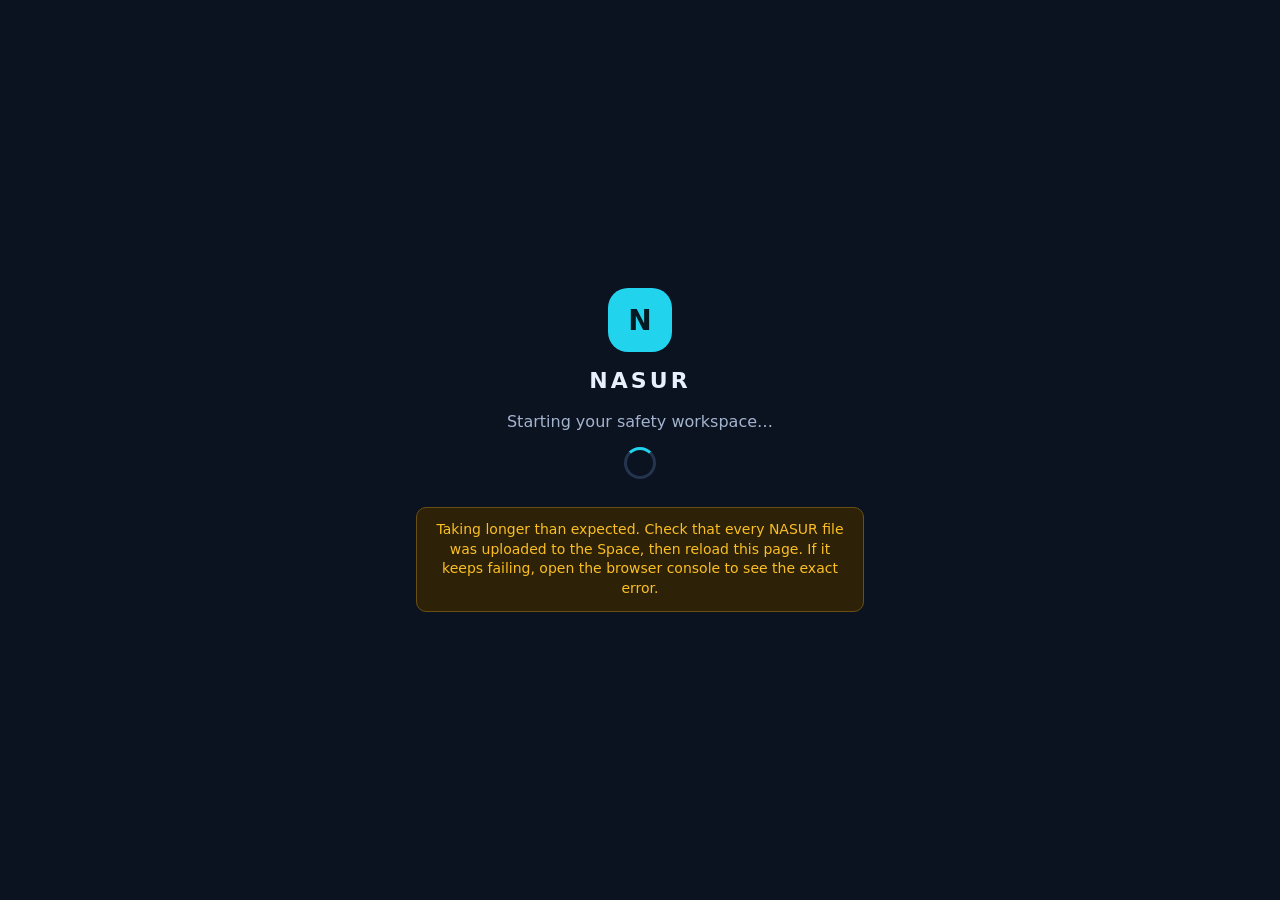
<file: index.html>
<!DOCTYPE html>
<html lang="en" data-theme="auto">
<head>
  <meta charset="utf-8">
  <meta name="viewport" content="width=device-width, initial-scale=1, viewport-fit=cover">
  <meta http-equiv="Content-Security-Policy" content="default-src 'self'; script-src 'self'; style-src 'self'; img-src 'self' data: blob: https://image.pollinations.ai; font-src 'self'; media-src 'self' blob:; connect-src 'self' https:; worker-src 'self'; manifest-src 'self'; object-src 'none'; base-uri 'self'; form-action 'self'">
  <meta name="referrer" content="no-referrer">
  <meta name="color-scheme" content="dark light">
  <meta name="theme-color" content="#0a101c" media="(prefers-color-scheme: light)">
  <meta name="theme-color" content="#0a101c" media="(prefers-color-scheme: dark)">
  <meta name="application-name" content="NASUR">
  <meta name="mobile-web-app-capable" content="yes">
  <meta name="format-detection" content="telephone=no">
  <meta name="description" content="NASUR is an offline-first personal industrial HSE operating system with the JARVIS safety assistant.">
  <title>NASUR – HSE Operating System</title>

  <link rel="manifest" href="manifest.webmanifest">
  <link rel="icon" href="icons/icon.svg" type="image/svg+xml">

  <link rel="stylesheet" href="css/tokens.css">
  <link rel="stylesheet" href="css/base.css">
  <link rel="stylesheet" href="css/components.css">
  <link rel="stylesheet" href="css/home.css">
  <link rel="stylesheet" href="css/jarvis.css">
</head>
<body>
  <a class="skip-link" href="#app-main">Skip to main content</a>

  <noscript>
    <p class="noscript-msg">NASUR needs JavaScript to run. Please enable JavaScript in your browser settings and reload this page.</p>
  </noscript>

  <div class="boot" id="boot-screen" role="status" aria-live="polite">
    <div class="boot__logo" aria-hidden="true">N</div>
    <p class="boot__title">NASUR</p>
    <p class="boot__text">Starting your safety workspace…</p>
    <div class="boot__spinner" aria-hidden="true"></div>
    <p class="boot__stuck" id="boot-stuck">Taking longer than expected. Check that every NASUR file was uploaded to the Space, then reload this page. If it keeps failing, open the browser console to see the exact error.</p>
  </div>

  <header class="app-header" id="app-header">
    <div class="app-header__brand">
      <span class="app-header__logo" aria-hidden="true">N</span>
      <div class="app-header__text">
        <h1 class="app-header__title">NASUR</h1>
        <p class="app-header__subtitle" id="app-subtitle">HSE Operating System</p>
      </div>
    </div>
    <div class="app-header__actions">
      <span class="status-pill" id="status-network" data-state="unknown" role="status">Checking…</span>
      <button type="button" class="icon-btn" id="btn-theme" aria-label="Change colour theme">
        <span class="icon-btn__glyph" id="btn-theme-glyph" aria-hidden="true">◐</span>
      </button>
    </div>
  </header>

  <nav class="main-nav" id="main-nav" aria-label="Primary navigation">
    <ul class="main-nav__list" id="main-nav-list"></ul>
  </nav>

  <main class="app-main" id="app-main" tabindex="-1">
    <div class="view-root" id="view-root" aria-live="polite"></div>
  </main>

  <div class="toast-region" id="toast-region" role="status" aria-live="polite"></div>
  <div class="modal-root" id="modal-root"></div>
  <div class="jarvis-root" id="jarvis-root"></div>

  <script type="module" src="js/core/app.js"></script>
</body>
</html>
</file>
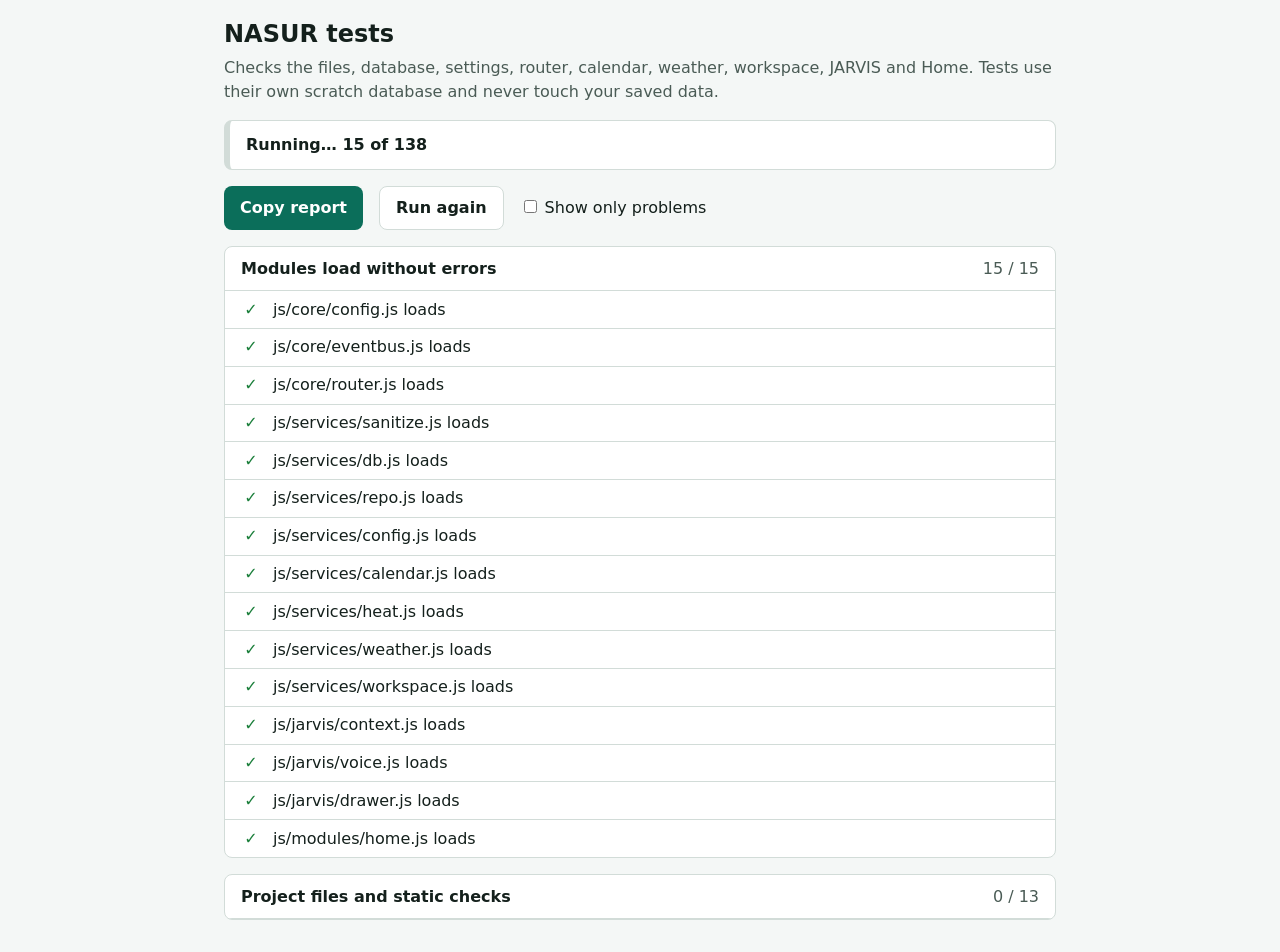
<file: tests/runner.html>
<!DOCTYPE html>
<html lang="en">
<head>
  <meta charset="utf-8">
  <meta name="viewport" content="width=device-width, initial-scale=1">
  <meta name="robots" content="noindex">
  <meta name="color-scheme" content="light dark">
  <title>NASUR – Tests</title>
  <style>
    :root {
      color-scheme: light dark;
      --bg: #f4f7f6; --card: #ffffff; --fg: #14201c; --muted: #4a5b55; --line: #d2dcd8;
      --pass: #1b7f3b; --fail: #c62828; --skip: #8a6d00; --brand: #0b6e5a; --brand-fg: #ffffff;
    }
    @media (prefers-color-scheme: dark) {
      :root {
        --bg: #0e1513; --card: #151f1c; --fg: #e6eeeb; --muted: #a9bab4; --line: #2a3a35;
        --pass: #5fd38a; --fail: #ff8a80; --skip: #f5b942; --brand: #34c3a2; --brand-fg: #04201a;
      }
    }
    * { box-sizing: border-box; }
    body { margin: 0; padding: 1rem; font-family: system-ui, -apple-system, "Segoe UI", Roboto, sans-serif; line-height: 1.5; color: var(--fg); background: var(--bg); }
    main { max-width: 52rem; margin: 0 auto; }
    h1 { margin: 0 0 0.25rem; font-size: 1.5rem; }
    .lead { margin: 0 0 1rem; color: var(--muted); }
    #summary { padding: 0.75rem 1rem; margin-bottom: 1rem; font-weight: 600; background: var(--card); border: 1px solid var(--line); border-left-width: 6px; border-radius: 0.5rem; }
    #summary.ok { border-left-color: var(--pass); }
    #summary.bad { border-left-color: var(--fail); }
    .toolbar { display: flex; flex-wrap: wrap; align-items: center; gap: 0.5rem 1rem; margin-bottom: 1rem; }
    button { min-height: 2.75rem; padding: 0.5rem 1rem; font: inherit; font-weight: 600; color: var(--brand-fg); background: var(--brand); border: 0; border-radius: 0.5rem; cursor: pointer; }
    button.secondary { color: var(--fg); background: var(--card); border: 1px solid var(--line); }
    .suite { margin-bottom: 1rem; overflow: hidden; background: var(--card); border: 1px solid var(--line); border-radius: 0.5rem; }
    .suite h2 { display: flex; justify-content: space-between; gap: 1rem; margin: 0; padding: 0.6rem 1rem; font-size: 1rem; border-bottom: 1px solid var(--line); }
    .suite .count { font-weight: 400; color: var(--muted); white-space: nowrap; }
    .suite ul { margin: 0; padding: 0; list-style: none; }
    .suite li { display: flex; gap: 0.75rem; padding: 0.4rem 1rem; border-top: 1px solid var(--line); }
    .suite li:first-child { border-top: 0; }
    .mark { flex: none; width: 1.25rem; font-weight: 700; text-align: center; }
    li.pass .mark { color: var(--pass); }
    li.fail .mark { color: var(--fail); }
    li.skip .mark { color: var(--skip); }
    li.fail { background: rgba(198, 40, 40, 0.08); }
    pre { margin: 0.25rem 0 0; white-space: pre-wrap; word-break: break-word; font: 0.85rem ui-monospace, Menlo, Consolas, monospace; color: var(--muted); }
    li.fail pre { color: var(--fail); }
    .only-failed li.pass, .only-failed li.skip { display: none; }
    #report-fallback { display: none; width: 100%; height: 10rem; margin-top: 0.5rem; font: 0.8rem ui-monospace, Menlo, Consolas, monospace; }
  </style>
</head>
<body>
  <main>
    <h1>NASUR tests</h1>
    <p class="lead">Checks the files, database, settings, router, calendar, weather, workspace, JARVIS and Home. Tests use their own scratch database and never touch your saved data.</p>
    <div id="summary" role="status" aria-live="polite">Starting…</div>
    <div class="toolbar">
      <button type="button" id="btn-copy">Copy report</button>
      <button type="button" id="btn-rerun" class="secondary">Run again</button>
      <label><input type="checkbox" id="chk-failures"> Show only problems</label>
    </div>
    <div id="results"></div>
    <textarea id="report-fallback" readonly aria-label="Test report"></textarea>
  </main>

  <script type="module">
    import * as H from './harness.js';

    const { suite, skip, assert, eq, deepEq, fetchText, fetchJson, parseHtml, PROJECT_FILES, CSS_FILES, JS_FILES, MODULE_PATHS, M, ROOT, loadFailures, suites, describeError, withTimeout, SkipSignal, TEST_DB, TEST_TIMEOUT_MS } = H;

    const els = {
      summary: document.getElementById('summary'),
      results: document.getElementById('results'),
      copy: document.getElementById('btn-copy'),
      rerun: document.getElementById('btn-rerun'),
      onlyFailed: document.getElementById('chk-failures'),
      fallback: document.getElementById('report-fallback')
    };


    /* ======================================================================
       1. STATIC CHECKS OF THE PROJECT FILES
       ====================================================================== */

    const INDEX_IDS = ['boot-screen', 'boot-stuck', 'app-header', 'app-subtitle', 'status-network', 'btn-theme', 'btn-theme-glyph', 'main-nav', 'main-nav-list', 'app-main', 'view-root', 'toast-region', 'modal-root', 'jarvis-root'];
    const UNSTYLED_OK = new Set(['view', 'modal-root', 'jarvis-root']);
    const CLASS_FILES = ['index.html', 'js/core/app.js', 'js/core/router.js', 'js/jarvis/drawer.js', 'js/modules/home.js'];

    function stripCssComments(text) { return text.replace(/\/\*[\s\S]*?\*\//g, ''); }

    function classTokens(text) {
      const tokens = new Set();
      for (const match of text.matchAll(/class="([^"]+)"/g)) { for (const token of match[1].split(/\s+/)) { tokens.add(token); } }
      for (const match of text.matchAll(/className\s*=\s*'([^']+)'/g)) { for (const token of match[1].split(/\s+/)) { tokens.add(token); } }
      return Array.from(tokens).filter((token) => /^[a-z][a-z0-9_-]*$/.test(token));
    }

    function blockAfter(text, marker) {
      const start = text.indexOf(marker);
      if (start === -1) { throw new Error('Could not find "' + marker + '" in css/tokens.css.'); }
      const open = text.indexOf('{', start);
      return text.slice(open + 1, text.indexOf('}', open));
    }

    function declarations(block) {
      const map = {};
      for (const match of block.matchAll(/(--[a-z0-9-]+)\s*:\s*([^;]+);/g)) { map[match[1]] = match[2].trim().replace(/\s+/g, ' '); }
      return map;
    }

    suite('Modules load without errors', ({ test }) => {
      for (const [name, path] of Object.entries(MODULE_PATHS)) {
        test(path + ' loads', () => {
          const failure = loadFailures.find((item) => item.name === name);
          if (failure) { throw new Error(failure.message); }
          assert(M[name], 'The module did not load.');
        });
      }
    });

    suite('Project files and static checks', ({ test }) => {
      test('every project file can be loaded and is not empty', async () => {
        const problems = [];
        for (const path of PROJECT_FILES) {
          try { if ((await fetchText(path)).trim() === '') { problems.push(path + ' is empty'); } } catch (error) { problems.push(error.message); }
        }
        assert(problems.length === 0, problems.join('\n'));
      });

      test('README.md is present (optional)', async () => {
        try { await fetchText('README.md'); } catch { skip('README.md was not served. It is only a description, so this is fine.'); }
      });

      test('JSON files are valid', async () => {
        for (const path of ['manifest.webmanifest', 'data/modules.json', 'data/hooks/manufacturing-hooks.json', 'data/workspaces/base.json']) {
          try { await fetchJson(path); } catch (error) { throw new Error(path + ': ' + error.message); }
        }
      });

      test('CSS files are complete (balanced braces and comments)', async () => {
        for (const path of CSS_FILES) {
          const raw = await fetchText(path);
          eq((raw.match(/\/\*/g) || []).length, (raw.match(/\*\//g) || []).length, path + ' comment markers');
          const text = stripCssComments(raw);
          eq((text.match(/\{/g) || []).length, (text.match(/\}/g) || []).length, path + ' braces');
          assert(text.trim().endsWith('}'), path + ' does not end with a closing brace (upload may be cut off).');
        }
      });

      test('index.html: complete, strict CSP, one module script, no inline code', async () => {
        const text = (await fetchText('index.html')).trim();
        assert(/^<!DOCTYPE html>/i.test(text) && text.endsWith('</html>'), 'index.html is missing its start or end (upload may be cut off).');
        const doc = parseHtml(text);
        const csp = doc.querySelector('meta[http-equiv="Content-Security-Policy"]');
        assert(csp, 'The CSP meta tag is missing.');
        const content = csp.getAttribute('content');
        assert(!content.includes('unsafe-'), 'The policy must not contain unsafe-inline or unsafe-eval.');
        for (const directive of ["script-src 'self'", "style-src 'self'", "object-src 'none'"]) { assert(content.includes(directive), 'CSP is missing: ' + directive); }
        const scripts = Array.from(doc.querySelectorAll('script'));
        eq(scripts.length, 1, 'script tags');
        eq(scripts[0].getAttribute('type'), 'module');
        eq(scripts[0].getAttribute('src'), 'js/core/app.js');
        eq(doc.querySelectorAll('style, [style]').length, 0, 'inline styles');
        const bad = [];
        for (const element of doc.querySelectorAll('*')) {
          for (const attribute of Array.from(element.attributes)) {
            if (/^on/i.test(attribute.name) || /^\s*javascript:/i.test(attribute.value)) { bad.push(element.tagName + '[' + attribute.name + ']'); }
          }
        }
        assert(bad.length === 0, 'Inline handlers found: ' + bad.join(', '));
        eq(doc.documentElement.getAttribute('lang'), 'en');
        eq(doc.documentElement.getAttribute('data-theme'), 'auto');
        assert((doc.querySelector('meta[name="viewport"]').getAttribute('content') || '').includes('viewport-fit=cover'), 'viewport-fit=cover is missing.');
        eq(doc.querySelector('link[rel="manifest"]').getAttribute('href'), 'manifest.webmanifest');
        deepEq(Array.from(doc.querySelectorAll('link[rel="stylesheet"]')).map((link) => link.getAttribute('href')), CSS_FILES);
      });

      test('index.html contains every element the app looks up', async () => {
        const doc = parseHtml(await fetchText('index.html'));
        const wanted = new Set(INDEX_IDS);
        for (const path of ['js/core/app.js', 'js/jarvis/drawer.js']) {
          const text = await fetchText(path);
          for (const match of text.matchAll(/requireElement\('([^']+)'\)/g)) { wanted.add(match[1]); }
          for (const match of text.matchAll(/document\.getElementById\('([^']+)'\)/g)) { if (!match[1].startsWith('jarvis-') || match[1] === 'jarvis-root') { wanted.add(match[1]); } }
        }
        const missing = Array.from(wanted).filter((id) => !doc.getElementById(id));
        assert(missing.length === 0, 'Missing from index.html: ' + missing.join(', '));
      });

      test('every CSS class used by the app files is styled', async () => {
        const css = (await Promise.all(CSS_FILES.map(fetchText))).join('\n');
        const used = new Set();
        for (const path of CLASS_FILES) { for (const token of classTokens(await fetchText(path))) { used.add(token); } }
        const unstyled = Array.from(used).filter((token) => !UNSTYLED_OK.has(token) && !new RegExp('\\.' + token.replace(/[.*+?^${}()|[\]\\]/g, '\\$&') + '(?![A-Za-z0-9_-])').test(css));
        assert(unstyled.length === 0, 'Classes without CSS: ' + unstyled.join(', '));
      });

      test('every CSS variable that is used is defined', async () => {
        const all = (await Promise.all(CSS_FILES.map(fetchText))).join('\n');
        const defined = new Set(Array.from(all.matchAll(/(--[a-z0-9-]+)(?=\s*:)/g)).map((match) => match[1]));
        const missing = Array.from(new Set(Array.from(all.matchAll(/var\(\s*(--[a-z0-9-]+)/g)).map((match) => match[1]))).filter((name) => !defined.has(name));
        assert(missing.length === 0, 'Undefined CSS variables: ' + missing.join(', '));
      });

      test('dark theme blocks are identical and colours agree across files', async () => {
        const tokens = await fetchText('css/tokens.css');
        const auto = declarations(blockAfter(tokens, ':root:not([data-theme="light"])'));
        const forced = declarations(blockAfter(tokens, ':root[data-theme="dark"]'));
        assert(Object.keys(auto).length > 20, 'The automatic dark block looks empty.');
        deepEq(auto, forced, 'dark blocks');
        const headerBgs = Array.from(tokens.matchAll(/--header-bg:\s*(#[0-9a-fA-F]{6})/g)).map((match) => match[1].toLowerCase());
        eq(headerBgs[0], '#0b6e5a', 'light header colour');
        eq(headerBgs[1], '#0e1513', 'dark header colour');
        const doc = parseHtml(await fetchText('index.html'));
        for (const meta of doc.querySelectorAll('meta[name="theme-color"]')) {
          eq(meta.getAttribute('content').toLowerCase(), (meta.getAttribute('media') || '').includes('dark') ? headerBgs[1] : headerBgs[0], 'theme-color meta');
        }
        const appText = (await fetchText('js/core/app.js')).toLowerCase();
        assert(appText.includes(headerBgs[0]) && appText.includes(headerBgs[1]), 'app.js THEME_COLORS do not match.');
        const manifest = await fetchJson('manifest.webmanifest');
        eq(manifest.theme_color.toLowerCase(), headerBgs[0], 'manifest theme_color');
        const icon = (await fetchText('icons/icon.svg')).toLowerCase();
        assert(icon.includes(headerBgs[0]) && icon.includes('#f2a900') && icon.includes('#1a1400'), 'icon.svg colours differ from the app.');
      });

      test('manifest is complete and its icons exist', async () => {
        const manifest = await fetchJson('manifest.webmanifest');
        eq(manifest.short_name, 'NASUR');
        eq(manifest.display, 'standalone');
        assert(manifest.start_url && manifest.scope && manifest.id, 'start_url, scope and id are required.');
        assert(Array.isArray(manifest.icons) && manifest.icons.length >= 1, 'The manifest needs at least one icon.');
        for (const icon of manifest.icons) { await fetchText(icon.src); }
      });

      test('the service worker is valid and pre-caches every app file', async () => {
        const text = await fetchText('sw.js');
        try { new Function(text); } catch (error) { throw new Error('sw.js has a syntax error: ' + error.message); }
        assert(/const CACHE_VERSION = 'v\d+';/.test(text), 'CACHE_VERSION must look like \'v2\'.');
        const match = text.match(/const CORE_FILES = \[([\s\S]*?)\];/);
        assert(match, 'CORE_FILES was not found in sw.js.');
        const listed = Array.from(match[1].matchAll(/'([^']+)'/g)).map((item) => item[1]);
        const expected = PROJECT_FILES.filter((path) => path !== 'sw.js' && path !== 'data/modules.json');
        const missing = expected.filter((path) => !listed.includes(path));
        assert(missing.length === 0, 'Not pre-cached by sw.js: ' + missing.join(', '));
        const unknown = listed.filter((path) => !PROJECT_FILES.includes(path));
        assert(unknown.length === 0, 'sw.js lists files that are not in the project: ' + unknown.join(', '));
      });

      test('every active module in modules.json has its file in the project', async () => {
        const data = await fetchJson('data/modules.json');
        for (const mod of data.modules.filter((item) => item.status === 'active' && !item.builtin)) {
          assert(PROJECT_FILES.includes(mod.file), 'Module "' + mod.id + '" points to a file that is not in the project: ' + mod.file);
        }
      });

      test('JavaScript files import only files that exist and names that are exported', async () => {
        const namespaces = new Map();
        for (const [name, path] of Object.entries(MODULE_PATHS)) { if (M[name]) { namespaces.set(new URL(path, ROOT).href, M[name]); } }
        const problems = [];
        for (const path of JS_FILES) {
          const text = await fetchText(path);
          const fileUrl = new URL(path, ROOT);
          for (const match of text.matchAll(/^import\s+([^;]*?)\s+from\s*['"]([^'"]+)['"]/gm)) {
            const specifier = match[2];
            if (!specifier.startsWith('.')) { problems.push(path + ' imports "' + specifier + '", which is not a relative path.'); continue; }
            const resolved = new URL(specifier, fileUrl).href;
            const relative = resolved.startsWith(ROOT.href) ? resolved.slice(ROOT.href.length) : null;
            if (!relative || !PROJECT_FILES.includes(relative)) { problems.push(path + ' imports a file that is not in the project: ' + specifier); continue; }
            const braces = match[1].match(/\{([\s\S]*)\}/);
            const namespace = namespaces.get(resolved);
            if (braces && namespace) {
              for (const part of braces[1].split(',').map((item) => item.trim()).filter(Boolean)) {
                const name = part.split(/\s+as\s+/)[0].trim();
                if (!(name in namespace)) { problems.push(path + ' imports "' + name + '" but ' + relative + ' does not export it.'); }
              }
            }
          }
        }
        assert(problems.length === 0, problems.join('\n'));
      });
    });


    /* ======================================================================
       2. THE TEST FILES
       ====================================================================== */

    async function addTestFile(name) {
      try {
        const part = await import(new URL('./' + name + '.test.js', import.meta.url).href);
        if (typeof part.default !== 'function') { throw new Error('tests/' + name + '.test.js does not export a default function. The file may be cut off or an old copy.'); }
        part.default(H);
      } catch (error) {
        suite('Test file tests/' + name + '.test.js', ({ test }) => {
          test('loads and registers its checks', () => { throw new Error(describeError(error)); });
        });
      }
    }

    if (loadFailures.length === 0) {
      await addTestFile('phase1');
      await addTestFile('phase2');
    }


    /* ======================================================================
       3. RUNNER AND PAGE
       ====================================================================== */

    const counts = { pass: 0, fail: 0, skip: 0, total: 0, done: 0 };
    const report = [];

    function buildSuiteUi(entry) {
      const section = document.createElement('section');
      section.className = 'suite';
      const heading = document.createElement('h2');
      const title = document.createElement('span');
      title.textContent = entry.name;
      const count = document.createElement('span');
      count.className = 'count';
      count.textContent = '0 / ' + entry.tests.length;
      heading.append(title, count);
      const list = document.createElement('ul');
      section.append(heading, list);
      els.results.append(section);
      entry.ui = { count, list, done: 0 };
    }

    function addRow(entry, test, result) {
      const item = document.createElement('li');
      item.className = result.status;
      const mark = document.createElement('span');
      mark.className = 'mark';
      mark.textContent = result.status === 'pass' ? '✓' : result.status === 'fail' ? '✗' : '–';
      const body = document.createElement('div');
      const name = document.createElement('div');
      name.textContent = test.title;
      body.append(name);
      if (result.message) {
        const detail = document.createElement('pre');
        detail.textContent = result.message;
        body.append(detail);
      }
      item.append(mark, body);
      entry.ui.list.append(item);
      entry.ui.done += 1;
      entry.ui.count.textContent = entry.ui.done + ' / ' + entry.tests.length;
      counts[result.status] += 1;
      counts.done += 1;
      report.push(result.status.toUpperCase() + ' · ' + entry.name + ' › ' + test.title + (result.message ? ' — ' + result.message.replace(/\s+/g, ' ') : ''));
      els.summary.textContent = 'Running… ' + counts.done + ' of ' + counts.total;
    }

    async function runTest(test) {
      try {
        await withTimeout(test.fn(), TEST_TIMEOUT_MS);
        return { status: 'pass', message: '' };
      } catch (error) {
        if (error instanceof SkipSignal) { return { status: 'skip', message: error.message }; }
        return { status: 'fail', message: describeError(error) };
      }
    }

    async function removeStaleDatabases() {
      try {
        if (typeof indexedDB.databases !== 'function') { return; }
        for (const info of await indexedDB.databases()) {
          if (info.name && info.name.startsWith('nasur-test-') && info.name !== TEST_DB) { indexedDB.deleteDatabase(info.name); }
        }
      } catch { /* listing databases is not supported everywhere */ }
    }

    async function cleanup() {
      try { if (M.db) { await M.db.wipeDatabase(); M.db.closeDb(); } } catch { /* the next run removes it */ }
      try { if (M.router) { M.router.clearModuleRegistry(); } } catch { /* nothing to clear */ }
      H.restoreLocalStorage();
    }

    function finish(started) {
      const seconds = ((performance.now() - started) / 1000).toFixed(1);
      const bad = counts.fail > 0;
      els.summary.className = bad ? 'bad' : 'ok';
      els.summary.textContent = bad
        ? counts.fail + ' of ' + counts.total + ' checks FAILED (' + counts.pass + ' passed, ' + counts.skip + ' skipped) in ' + seconds + ' s'
        : 'All ' + (counts.total - counts.skip) + ' checks passed' + (counts.skip > 0 ? ' (' + counts.skip + ' skipped)' : '') + ' in ' + seconds + ' s';
      document.title = (bad ? '✗ ' : '✓ ') + 'NASUR tests';
    }

    function reportText() {
      return ['NASUR test report', els.summary.textContent, 'Page: ' + location.origin + location.pathname, 'Browser: ' + navigator.userAgent, 'Scratch database: ' + TEST_DB, '']
        .concat(loadFailures.map((failure) => 'LOAD FAILURE · ' + failure.path + ' — ' + failure.message), report).join('\n');
    }

    async function copyReport() {
      const text = reportText();
      try {
        await navigator.clipboard.writeText(text);
        els.copy.textContent = 'Copied ✓';
      } catch {
        els.fallback.style.display = 'block';
        els.fallback.value = text;
        els.fallback.focus();
        els.fallback.select();
        let copied = false;
        try { copied = document.execCommand('copy'); } catch { copied = false; }
        els.copy.textContent = copied ? 'Copied ✓' : 'Select the text below and copy it';
      }
      setTimeout(() => { els.copy.textContent = 'Copy report'; }, 2500);
    }

    async function main() {
      const started = performance.now();
      counts.total = suites.reduce((sum, entry) => sum + entry.tests.length, 0);
      if (loadFailures.length > 0) {
        els.summary.className = 'bad';
        els.summary.textContent = loadFailures.length + ' app file(s) failed to load, so most checks were not run. See "Modules load without errors" below.';
      }
      await removeStaleDatabases();
      if (M.db) { M.db.setDatabaseName(TEST_DB); }

      for (const entry of suites) {
        buildSuiteUi(entry);
        let setupError = null;
        if (entry.before) {
          try { await withTimeout(entry.before(), TEST_TIMEOUT_MS); } catch (error) { setupError = error; }
        }
        for (const test of entry.tests) {
          addRow(entry, test, setupError ? { status: 'fail', message: 'Setup failed: ' + describeError(setupError) } : await runTest(test));
        }
        if (entry.after) {
          try { await withTimeout(entry.after(), TEST_TIMEOUT_MS); } catch (error) { console.warn('Suite cleanup failed:', error); }
        }
      }
      await cleanup();
      if (loadFailures.length === 0) { finish(started); }
    }

    els.copy.addEventListener('click', () => { void copyReport(); });
    els.rerun.addEventListener('click', () => { history.replaceState(null, '', location.pathname + location.search); location.reload(); });
    els.onlyFailed.addEventListener('change', () => { els.results.classList.toggle('only-failed', els.onlyFailed.checked); });

    main().catch(async (error) => {
      console.error('The test runner itself failed.', error);
      els.summary.className = 'bad';
      els.summary.textContent = 'The test runner stopped unexpectedly: ' + describeError(error);
      await cleanup();
    });
  </script>
</body>
</html>
</file>
<file: css/tokens.css>
/* ==========================================================================
   NASUR – Design Tokens  ·  "Industrial Command Center" theme
   File: css/tokens.css
   Purpose: Single source of truth for colours, type, spacing, layout, motion.
   Palette: dark slate surfaces, electric cyan (primary), safety amber
   (accent), red for danger. NO green anywhere.
   Theme switching:
     <html data-theme="auto">  = the dark command-center theme (default)
     <html data-theme="dark">  = the dark command-center theme
     <html data-theme="light"> = a cool light-slate variant
   Layout breakpoints (media queries cannot read variables, so these are the
   fixed values every other CSS file must use):
     sm = 36rem   md = 48rem   lg = 64rem
   ========================================================================== */


/* --------------------------------------------------------------------------
   1. STATIC TOKENS (identical in every theme)
   -------------------------------------------------------------------------- */
:root {
  /* Font families (system fonts only, so the app works fully offline) */
  --font-sans: system-ui, -apple-system, "Segoe UI", Roboto, "Noto Sans",
    "Noto Sans Tamil", "Noto Sans Devanagari", "Noto Sans Arabic",
    "Helvetica Neue", Arial, sans-serif;
  --font-mono: ui-monospace, SFMono-Regular, Menlo, Consolas,
    "Liberation Mono", monospace;

  /* Font sizes */
  --text-xs: 0.75rem;
  --text-sm: 0.875rem;
  --text-base: 1rem;
  --text-md: 1.0625rem;
  --text-lg: 1.125rem;
  --text-xl: 1.375rem;
  --text-2xl: 1.75rem;
  --text-3xl: 2.125rem;

  /* Line heights */
  --leading-tight: 1.25;
  --leading-snug: 1.4;
  --leading-normal: 1.55;

  /* Font weights */
  --weight-regular: 400;
  --weight-medium: 500;
  --weight-semibold: 600;
  --weight-bold: 700;

  /* Spacing scale (4px base) */
  --space-0: 0;
  --space-1: 0.25rem;
  --space-2: 0.5rem;
  --space-3: 0.75rem;
  --space-4: 1rem;
  --space-5: 1.25rem;
  --space-6: 1.5rem;
  --space-8: 2rem;
  --space-10: 2.5rem;
  --space-12: 3rem;
  --space-16: 4rem;

  /* Radius */
  --radius-sm: 0.375rem;
  --radius-md: 0.625rem;
  --radius-lg: 0.875rem;
  --radius-xl: 1.25rem;
  --radius-full: 9999px;

  /* Borders */
  --border-width: 1px;

  /* Touch target (Android guideline is 48dp; 44px is the practical minimum) */
  --tap-min: 2.75rem;

  /* Layout */
  --header-height: 3.5rem;
  --nav-height: 3.75rem;
  --nav-rail-width: 15rem;
  --content-max: 72rem;
  --content-narrow: 44rem;
  --drawer-width: 30rem;
  --page-gutter: 1rem;

  /* Device safe areas (notches, gesture bars). Zero on desktop. */
  --safe-top: env(safe-area-inset-top, 0px);
  --safe-right: env(safe-area-inset-right, 0px);
  --safe-bottom: env(safe-area-inset-bottom, 0px);
  --safe-left: env(safe-area-inset-left, 0px);

  /* Stacking order */
  --z-base: 0;
  --z-nav: 100;
  --z-header: 200;
  --z-drawer: 300;
  --z-fab: 350;
  --z-modal: 400;
  --z-toast: 500;
  --z-boot: 1000;
  --z-lock: 1100;

  /* Motion */
  --ease-standard: cubic-bezier(0.2, 0, 0, 1);
  --duration-fast: 120ms;
  --duration-base: 200ms;
  --duration-slow: 320ms;

  /* Risk rating colours (same in every theme; text colour chosen per fill) */
  --risk-low-bg: #0891b2;
  --risk-low-fg: #ffffff;
  --risk-medium-bg: #f9a825;
  --risk-medium-fg: #1a1400;
  --risk-high-bg: #ef6c00;
  --risk-high-fg: #1a0d00;
  --risk-extreme-bg: #c62828;
  --risk-extreme-fg: #ffffff;
}

@media (min-width: 48rem) {
  :root {
    --page-gutter: 1.5rem;
  }
}

@media (min-width: 64rem) {
  :root {
    --page-gutter: 2rem;
  }
}


/* --------------------------------------------------------------------------
   2. DARK COMMAND-CENTER THEME (default: auto and dark)
   -------------------------------------------------------------------------- */
:root {
  color-scheme: dark;

  /* Brand: electric cyan */
  --color-brand: #22d3ee;
  --color-brand-hover: #67e8f9;
  --color-brand-active: #a5f3fc;
  --color-brand-contrast: #031a22;
  --color-brand-soft: #0b2a38;

  /* Accent: safety amber */
  --color-accent: #fbbf24;
  --color-accent-contrast: #1a1400;

  /* Surfaces: dark slate */
  --color-bg: #0b1220;
  --color-surface: #111a2c;
  --color-surface-raised: #172238;
  --color-surface-sunken: #070c17;

  /* Lines */
  --color-border: #25344f;
  --color-border-strong: #3b4f73;

  /* Text */
  --color-text: #e8f0fb;
  --color-text-muted: #a3b4cf;
  --color-text-faint: #8798b6;
  --color-text-inverse: #0b1220;
  --color-link: #67e8f9;
  --color-link-hover: #a5f3fc;

  /* Interaction */
  --color-focus: #22d3ee;
  --color-overlay: rgba(2, 6, 14, 0.72);
  --color-selection: #134e63;

  /* Status: success (cyan-blue, never green) */
  --color-success: #38bdf8;
  --color-success-soft: #0c2436;
  --color-success-border: #1d5a80;

  /* Status: warning (amber) */
  --color-warning: #fbbf24;
  --color-warning-soft: #2d2208;
  --color-warning-border: #6b4f12;

  /* Status: danger (red) */
  --color-danger: #ff6b6b;
  --color-danger-soft: #321418;
  --color-danger-border: #7a2b34;

  /* Status: info (indigo) */
  --color-info: #a5b4fc;
  --color-info-soft: #181c3a;
  --color-info-border: #3b3f8f;

  /* App header */
  --header-bg: #0a101c;
  --header-fg: #e8f0fb;
  --header-fg-muted: #a3b4cf;

  /* Glow used by the JARVIS button and focus rings */
  --color-glow: rgba(34, 211, 238, 0.35);

  /* Elevation */
  --shadow-sm: 0 1px 2px rgba(0, 0, 0, 0.55);
  --shadow-md: 0 4px 12px rgba(0, 0, 0, 0.55), 0 2px 4px rgba(0, 0, 0, 0.4);
  --shadow-lg: 0 12px 32px rgba(0, 0, 0, 0.65), 0 4px 8px rgba(0, 0, 0, 0.4);
}


/* --------------------------------------------------------------------------
   3. LIGHT SLATE VARIANT (only when the user picks Light)
   -------------------------------------------------------------------------- */
:root[data-theme="light"] {
  color-scheme: light;

  --color-brand: #0e7490;
  --color-brand-hover: #0b5f75;
  --color-brand-active: #084b5c;
  --color-brand-contrast: #ffffff;
  --color-brand-soft: #d9f1f8;

  --color-accent: #f2a900;
  --color-accent-contrast: #1a1400;

  --color-bg: #eef2f8;
  --color-surface: #ffffff;
  --color-surface-raised: #ffffff;
  --color-surface-sunken: #e2e8f1;

  --color-border: #cdd6e4;
  --color-border-strong: #9fb0c9;

  --color-text: #0f1a2e;
  --color-text-muted: #44546e;
  --color-text-faint: #55657f;
  --color-text-inverse: #ffffff;
  --color-link: #0369a1;
  --color-link-hover: #075985;

  --color-focus: #0369a1;
  --color-overlay: rgba(10, 18, 34, 0.55);
  --color-selection: #bfe9f5;

  --color-success: #0369a1;
  --color-success-soft: #dff0f9;
  --color-success-border: #9cc9e3;

  --color-warning: #9a5b00;
  --color-warning-soft: #fff3d6;
  --color-warning-border: #f0cf84;

  --color-danger: #c62828;
  --color-danger-soft: #fdeaea;
  --color-danger-border: #f1b1b1;

  --color-info: #4338ca;
  --color-info-soft: #e8e8fb;
  --color-info-border: #b9b9ee;

  --header-bg: #0f1a2e;
  --header-fg: #ffffff;
  --header-fg-muted: #b9c7de;

  --color-glow: rgba(14, 116, 144, 0.3);

  --shadow-sm: 0 1px 2px rgba(15, 26, 46, 0.1), 0 1px 1px rgba(15, 26, 46, 0.06);
  --shadow-md: 0 4px 12px rgba(15, 26, 46, 0.12), 0 2px 4px rgba(15, 26, 46, 0.06);
  --shadow-lg: 0 12px 32px rgba(15, 26, 46, 0.18), 0 4px 8px rgba(15, 26, 46, 0.08);
}


/* --------------------------------------------------------------------------
   4. REDUCED MOTION – respect the device accessibility setting
   -------------------------------------------------------------------------- */
@media (prefers-reduced-motion: reduce) {
  :root {
    --duration-fast: 0.01ms;
    --duration-base: 0.01ms;
    --duration-slow: 0.01ms;
  }
}
</file>
<file: css/base.css>
/* ==========================================================================
   NASUR – Base Styles
   File: css/base.css
   Purpose: Reset, typography, accessibility helpers, boot screen, and the
            app shell layout (header, navigation, main area, overlay roots).
   Depends on: css/tokens.css (must be loaded first)
   Breakpoint used here: 48rem (bottom tab bar on phones, side rail on wider
   screens). Component styles live in css/components.css.
   ========================================================================== */


/* --------------------------------------------------------------------------
   1. RESET
   -------------------------------------------------------------------------- */
*,
*::before,
*::after {
  box-sizing: border-box;
}

html {
  -webkit-text-size-adjust: 100%;
  text-size-adjust: 100%;
  tab-size: 4;
  scroll-padding-top: calc(var(--header-height) + var(--safe-top) + var(--space-4));
}

body,
h1,
h2,
h3,
h4,
h5,
h6,
p,
figure,
blockquote,
dl,
dd {
  margin: 0;
}

body {
  min-height: 100vh;
  min-height: 100dvh;
  font-family: var(--font-sans);
  font-size: var(--text-base);
  font-weight: var(--weight-regular);
  line-height: var(--leading-normal);
  color: var(--color-text);
  background: var(--color-bg);
  overflow-wrap: break-word;
  -webkit-font-smoothing: antialiased;
  -moz-osx-font-smoothing: grayscale;
  text-rendering: optimizeLegibility;
}

/* The hidden attribute must always win over component display rules */
[hidden] {
  display: none !important;
}

img,
video,
canvas {
  display: block;
  max-width: 100%;
  height: auto;
}

svg {
  max-width: 100%;
}

button,
input,
select,
textarea {
  font: inherit;
  color: inherit;
  letter-spacing: inherit;
}

button {
  cursor: pointer;
}

button:disabled,
input:disabled,
select:disabled,
textarea:disabled {
  cursor: not-allowed;
}

textarea {
  resize: vertical;
}

fieldset {
  min-width: 0;
  margin: 0;
  padding: 0;
  border: 0;
}

table {
  border-collapse: collapse;
  border-spacing: 0;
}

hr {
  height: 0;
  margin: var(--space-4) 0;
  border: 0;
  border-top: var(--border-width) solid var(--color-border);
}

ul,
ol {
  margin: 0;
  padding-left: var(--space-6);
}


/* --------------------------------------------------------------------------
   2. TYPOGRAPHY
   -------------------------------------------------------------------------- */
h1,
h2,
h3,
h4,
h5,
h6 {
  font-weight: var(--weight-semibold);
  line-height: var(--leading-tight);
  color: var(--color-text);
}

h1 {
  font-size: var(--text-2xl);
  font-weight: var(--weight-bold);
}

h2 {
  font-size: var(--text-xl);
}

h3 {
  font-size: var(--text-lg);
}

h4 {
  font-size: var(--text-md);
}

h5,
h6 {
  font-size: var(--text-base);
}

p + p {
  margin-top: var(--space-3);
}

a {
  color: var(--color-link);
  text-decoration: underline;
  text-underline-offset: 0.15em;
}

a:hover {
  color: var(--color-link-hover);
}

small {
  font-size: var(--text-sm);
}

strong,
b {
  font-weight: var(--weight-semibold);
}

code,
kbd,
samp,
pre {
  font-family: var(--font-mono);
  font-size: 0.9em;
}

pre {
  margin: 0;
  overflow-x: auto;
}

abbr[title] {
  text-decoration: underline dotted;
  cursor: help;
}

::selection {
  background: var(--color-selection);
  color: var(--color-text);
}


/* --------------------------------------------------------------------------
   3. ACCESSIBILITY HELPERS
   -------------------------------------------------------------------------- */
:focus-visible {
  outline: 2px solid var(--color-focus);
  outline-offset: 2px;
}

.visually-hidden {
  position: absolute;
  width: 1px;
  height: 1px;
  margin: -1px;
  padding: 0;
  overflow: hidden;
  clip: rect(0 0 0 0);
  clip-path: inset(50%);
  white-space: nowrap;
  border: 0;
}

.skip-link {
  position: absolute;
  top: -5rem;
  left: var(--space-2);
  z-index: calc(var(--z-boot) + 1);
  padding: var(--space-2) var(--space-4);
  font-weight: var(--weight-semibold);
  color: var(--color-brand-contrast);
  background: var(--color-brand);
  border-radius: var(--radius-md);
  text-decoration: none;
}

.skip-link:focus {
  top: calc(var(--safe-top) + var(--space-2));
}

.noscript-msg {
  margin: var(--space-4);
  padding: var(--space-4);
  font-weight: var(--weight-medium);
  color: var(--color-warning);
  background: var(--color-warning-soft);
  border: var(--border-width) solid var(--color-warning-border);
  border-radius: var(--radius-md);
}

/* Applied to <body> by modals and drawers to stop the page scrolling behind */
body.is-scroll-locked {
  overflow: hidden;
}


/* --------------------------------------------------------------------------
   4. BOOT SCREEN
   Shown until js/core/app.js finishes starting and removes #boot-screen.
   If the script never starts, the "stuck" message appears after 10 seconds
   using CSS only (no JavaScript needed).
   -------------------------------------------------------------------------- */
.boot {
  position: fixed;
  inset: 0;
  z-index: var(--z-boot);
  display: flex;
  flex-direction: column;
  align-items: center;
  justify-content: center;
  gap: var(--space-3);
  padding: var(--space-6);
  text-align: center;
  color: var(--color-text);
  background: var(--color-bg);
}

.boot__logo {
  display: grid;
  place-items: center;
  width: 4rem;
  height: 4rem;
  font-size: var(--text-2xl);
  font-weight: var(--weight-bold);
  color: var(--color-brand-contrast);
  background: var(--color-brand);
  border-radius: var(--radius-xl);
}

.boot__title {
  margin: 0;
  font-size: var(--text-xl);
  font-weight: var(--weight-bold);
  letter-spacing: 0.14em;
}

.boot__text {
  margin: 0;
  color: var(--color-text-muted);
}

.boot__spinner {
  width: 2rem;
  height: 2rem;
  border: 3px solid var(--color-border);
  border-top-color: var(--color-brand);
  border-radius: var(--radius-full);
  animation: boot-spin 0.9s linear infinite;
}

.boot__stuck {
  max-width: 28rem;
  margin: var(--space-4) 0 0;
  padding: var(--space-3) var(--space-4);
  font-size: var(--text-sm);
  line-height: var(--leading-snug);
  color: var(--color-warning);
  background: var(--color-warning-soft);
  border: var(--border-width) solid var(--color-warning-border);
  border-radius: var(--radius-md);
  opacity: 0;
  visibility: hidden;
  animation: boot-reveal 0s linear 10s forwards;
}

@keyframes boot-spin {
  to {
    transform: rotate(360deg);
  }
}

@keyframes boot-reveal {
  to {
    opacity: 1;
    visibility: visible;
  }
}


/* --------------------------------------------------------------------------
   5. APP HEADER (sticky top bar)
   -------------------------------------------------------------------------- */
.app-header {
  position: sticky;
  top: 0;
  z-index: var(--z-header);
  display: flex;
  align-items: center;
  justify-content: space-between;
  gap: var(--space-3);
  height: calc(var(--header-height) + var(--safe-top));
  padding-top: var(--safe-top);
  padding-inline: calc(var(--page-gutter) + var(--safe-left)) calc(var(--page-gutter) + var(--safe-right));
  color: var(--header-fg);
  background: var(--header-bg);
  border-bottom: var(--border-width) solid rgba(255, 255, 255, 0.12);
  box-shadow: var(--shadow-sm);
}

.app-header :focus-visible {
  outline-color: var(--header-fg);
}

.app-header__brand {
  display: flex;
  align-items: center;
  gap: var(--space-3);
  min-width: 0;
}

.app-header__logo {
  display: grid;
  flex: none;
  place-items: center;
  width: 2.25rem;
  height: 2.25rem;
  font-weight: var(--weight-bold);
  color: var(--color-accent-contrast);
  background: var(--color-accent);
  border-radius: var(--radius-md);
}

.app-header__text {
  min-width: 0;
}

.app-header__title {
  margin: 0;
  font-size: var(--text-lg);
  font-weight: var(--weight-bold);
  line-height: var(--leading-tight);
  letter-spacing: 0.12em;
  color: inherit;
}

.app-header__subtitle {
  margin: 0;
  overflow: hidden;
  font-size: var(--text-xs);
  line-height: var(--leading-tight);
  color: var(--header-fg-muted);
  text-overflow: ellipsis;
  white-space: nowrap;
}

.app-header__actions {
  display: flex;
  flex: none;
  align-items: center;
  gap: var(--space-2);
}


/* --------------------------------------------------------------------------
   6. PRIMARY NAVIGATION
   Phones: fixed bottom tab bar.   Wide screens: fixed left rail.
   app.js builds the items with this structure:
     <li class="main-nav__item">
       <a class="main-nav__link" href="#/home" aria-current="page">
         <span class="main-nav__icon" aria-hidden="true">…</span>
         <span class="main-nav__label">Home</span>
       </a>
     </li>
   (a <button class="main-nav__link"> is styled the same way.)
   -------------------------------------------------------------------------- */
.main-nav {
  position: fixed;
  right: 0;
  bottom: 0;
  left: 0;
  z-index: var(--z-nav);
  height: calc(var(--nav-height) + var(--safe-bottom));
  padding-bottom: var(--safe-bottom);
  padding-inline: var(--safe-left) var(--safe-right);
  background: var(--color-surface);
  border-top: var(--border-width) solid var(--color-border);
}

.main-nav__list {
  display: flex;
  height: 100%;
  margin: 0;
  padding: var(--space-1);
  list-style: none;
}

.main-nav__item {
  flex: 1 1 0;
  min-width: 0;
}

.main-nav__link {
  display: flex;
  flex-direction: column;
  align-items: center;
  justify-content: center;
  gap: 2px;
  width: 100%;
  height: 100%;
  min-height: var(--tap-min);
  padding: var(--space-1);
  font-size: var(--text-xs);
  font-weight: var(--weight-medium);
  line-height: 1.2;
  color: var(--color-text-muted);
  text-decoration: none;
  background: none;
  border: 0;
  border-radius: var(--radius-md);
  transition: color var(--duration-fast) var(--ease-standard),
    background-color var(--duration-fast) var(--ease-standard);
}

.main-nav__link:hover {
  color: var(--color-text);
  background: var(--color-surface-sunken);
}

.main-nav__link[aria-current="page"] {
  font-weight: var(--weight-semibold);
  color: var(--color-brand);
  background: var(--color-brand-soft);
}

.main-nav__icon {
  font-size: 1.25rem;
  line-height: 1;
}

.main-nav__label {
  max-width: 100%;
  overflow: hidden;
  text-overflow: ellipsis;
  white-space: nowrap;
}


/* --------------------------------------------------------------------------
   7. MAIN CONTENT AREA
   -------------------------------------------------------------------------- */
.app-main {
  min-height: calc(100vh - var(--header-height) - var(--safe-top));
  min-height: calc(100dvh - var(--header-height) - var(--safe-top));
  padding-block: var(--space-4) calc(var(--nav-height) + var(--safe-bottom) + var(--space-8));
  padding-inline: calc(var(--page-gutter) + var(--safe-left)) calc(var(--page-gutter) + var(--safe-right));
}

/* Main receives focus after navigation (tabindex="-1"), so hide the ring */
.app-main:focus {
  outline: none;
}

.view-root {
  width: 100%;
  max-width: var(--content-max);
  margin-inline: auto;
}


/* --------------------------------------------------------------------------
   8. TOASTS, MODALS AND JARVIS MOUNT POINTS
   #modal-root and #jarvis-root need no styles: the elements mounted inside
   them position themselves (fixed) and set their own stacking layer.
   -------------------------------------------------------------------------- */
.toast-region {
  position: fixed;
  right: calc(var(--page-gutter) + var(--safe-right));
  bottom: calc(var(--nav-height) + var(--safe-bottom) + var(--space-3));
  left: calc(var(--page-gutter) + var(--safe-left));
  z-index: var(--z-toast);
  display: flex;
  flex-direction: column;
  gap: var(--space-2);
  pointer-events: none;
}

.toast-region > * {
  pointer-events: auto;
}


/* --------------------------------------------------------------------------
   9. WIDE SCREENS (48rem and up): side rail instead of bottom bar
   -------------------------------------------------------------------------- */
@media (min-width: 48rem) {
  .main-nav {
    top: calc(var(--header-height) + var(--safe-top));
    right: auto;
    bottom: 0;
    left: 0;
    width: var(--nav-rail-width);
    height: auto;
    padding: var(--space-3);
    padding-left: calc(var(--space-3) + var(--safe-left));
    overflow-y: auto;
    border-top: 0;
    border-right: var(--border-width) solid var(--color-border);
  }

  .main-nav__list {
    flex-direction: column;
    gap: var(--space-1);
    height: auto;
    padding: 0;
  }

  .main-nav__item {
    flex: none;
  }

  .main-nav__link {
    flex-direction: row;
    justify-content: flex-start;
    gap: var(--space-3);
    height: auto;
    padding: var(--space-2) var(--space-3);
    font-size: var(--text-base);
  }

  .main-nav__icon {
    width: 1.5rem;
    text-align: center;
  }

  .main-nav__label {
    max-width: none;
  }

  .app-main {
    margin-left: var(--nav-rail-width);
    padding-block: var(--space-6) var(--space-8);
    padding-inline: var(--page-gutter) calc(var(--page-gutter) + var(--safe-right));
  }

  .toast-region {
    right: calc(var(--page-gutter) + var(--safe-right));
    bottom: calc(var(--safe-bottom) + var(--space-4));
    left: auto;
    width: min(24rem, calc(100vw - 2 * var(--page-gutter)));
  }
}


/* --------------------------------------------------------------------------
   10. REDUCED MOTION
   Transition lengths come from tokens.css. The boot "stuck" message delay is
   intentionally NOT changed here, so it still appears after 10 seconds.
   -------------------------------------------------------------------------- */
@media (prefers-reduced-motion: reduce) {
  .boot__spinner {
    animation: none;
  }
}


/* --------------------------------------------------------------------------
   11. PRINT (reports): hide app chrome, print content on white
   -------------------------------------------------------------------------- */
@media print {
  .boot,
  .skip-link,
  .app-header,
  .main-nav,
  .toast-region,
  .modal-root,
  .jarvis-root {
    display: none !important;
  }

  body {
    color: #000000;
    background: #ffffff;
  }

  .app-main {
    min-height: 0;
    margin: 0;
    padding: 0;
  }

  .view-root {
    max-width: none;
  }
}
</file>
<file: css/components.css>
/* ==========================================================================
   NASUR – Components
   File: css/components.css
   Purpose: Reusable UI building blocks used by every module.
   Depends on: css/tokens.css, css/base.css (load order: tokens, base, this).
   Rules for all JavaScript that builds markup:
     - Use these classes only. Never write style="..." in markup (the CSP
       blocks it). Setting element.style.x from JavaScript is allowed.
     - Use data-* and aria-* attributes for state (listed per component).
   Sections:
     1 Layout helpers      2 Header controls     3 Buttons
     4 Cards & hero        5 Page structure      6 Forms
     7 Badges & chips      8 Alerts & empty      9 Lists, stats, tables
    10 Segmented & progress 11 Spinner          12 Toasts
    13 Modal              14 Quick actions      15 JARVIS (FAB, drawer, chat)
    16 Reduced motion
   ========================================================================== */


/* --------------------------------------------------------------------------
   1. LAYOUT HELPERS
   -------------------------------------------------------------------------- */
.stack {
  display: flex;
  flex-direction: column;
  gap: var(--space-4);
}

.stack--sm {
  gap: var(--space-2);
}

.stack--lg {
  gap: var(--space-6);
}

.cluster {
  display: flex;
  flex-wrap: wrap;
  align-items: center;
  gap: var(--space-2);
}

.cluster--between {
  justify-content: space-between;
}

.grow {
  flex: 1 1 auto;
  min-width: 0;
}

.grid-2 {
  display: grid;
  grid-template-columns: 1fr;
  gap: var(--space-4);
}

.card-grid {
  display: grid;
  grid-template-columns: repeat(auto-fit, minmax(16rem, 1fr));
  gap: var(--space-4);
}

.text-muted {
  color: var(--color-text-muted);
}

.text-faint {
  color: var(--color-text-faint);
}

.text-sm {
  font-size: var(--text-sm);
}

.text-center {
  text-align: center;
}

@media (min-width: 48rem) {
  .grid-2 {
    grid-template-columns: repeat(2, minmax(0, 1fr));
  }
}


/* --------------------------------------------------------------------------
   2. HEADER CONTROLS (used inside .app-header and anywhere else)
   -------------------------------------------------------------------------- */
.icon-btn {
  display: inline-grid;
  flex: none;
  place-items: center;
  width: var(--tap-min);
  height: var(--tap-min);
  padding: 0;
  color: inherit;
  background: transparent;
  border: 0;
  border-radius: var(--radius-full);
  transition: background-color var(--duration-fast) var(--ease-standard);
}

.icon-btn:hover {
  background: var(--color-surface-sunken);
}

.icon-btn__glyph {
  font-size: 1.25rem;
  line-height: 1;
}

.app-header .icon-btn:hover {
  background: rgba(255, 255, 255, 0.16);
}

/* Network status pill. data-state: online | offline | unknown */
.status-pill {
  display: inline-flex;
  align-items: center;
  gap: var(--space-2);
  padding: var(--space-1) var(--space-3);
  font-size: var(--text-xs);
  font-weight: var(--weight-semibold);
  line-height: 1.2;
  color: var(--header-fg);
  white-space: nowrap;
  background: rgba(255, 255, 255, 0.14);
  border-radius: var(--radius-full);
}

.status-pill::before {
  content: "";
  flex: none;
  width: 0.5rem;
  height: 0.5rem;
  background: #b8c4c0;
  border-radius: var(--radius-full);
}

.status-pill[data-state="online"]::before {
  background: #6ee7a0;
}

.status-pill[data-state="offline"]::before {
  background: #ffb74d;
}


/* --------------------------------------------------------------------------
   3. BUTTONS
   Markup: <button class="btn btn--primary">Save</button>
   Variants: btn--primary | btn--secondary | btn--danger | btn--ghost
   Sizes:    btn--sm | btn--lg        Width: btn--block
   -------------------------------------------------------------------------- */
.btn {
  display: inline-flex;
  align-items: center;
  justify-content: center;
  gap: var(--space-2);
  min-height: var(--tap-min);
  padding: var(--space-2) var(--space-4);
  font-size: var(--text-base);
  font-weight: var(--weight-semibold);
  line-height: var(--leading-tight);
  text-align: center;
  text-decoration: none;
  color: var(--color-text);
  background: var(--color-surface);
  border: var(--border-width) solid var(--color-border-strong);
  border-radius: var(--radius-md);
  transition: background-color var(--duration-fast) var(--ease-standard),
    border-color var(--duration-fast) var(--ease-standard),
    color var(--duration-fast) var(--ease-standard);
}

.btn:hover {
  color: var(--color-text);
  background: var(--color-surface-sunken);
}

.btn:disabled,
.btn[aria-disabled="true"] {
  opacity: 0.55;
  pointer-events: none;
}

.btn--primary {
  color: var(--color-brand-contrast);
  background: var(--color-brand);
  border-color: var(--color-brand);
}

.btn--primary:hover {
  color: var(--color-brand-contrast);
  background: var(--color-brand-hover);
  border-color: var(--color-brand-hover);
}

.btn--primary:active {
  background: var(--color-brand-active);
  border-color: var(--color-brand-active);
}

.btn--secondary {
  color: var(--color-brand);
  background: var(--color-brand-soft);
  border-color: transparent;
}

.btn--secondary:hover {
  color: var(--color-brand);
  background: var(--color-brand-soft);
  border-color: var(--color-brand);
}

.btn--danger {
  color: var(--color-text-inverse);
  background: var(--color-danger);
  border-color: var(--color-danger);
}

.btn--danger:hover {
  color: var(--color-text-inverse);
  background: var(--color-danger);
  border-color: var(--color-text);
}

.btn--ghost {
  background: transparent;
  border-color: transparent;
}

.btn--sm {
  min-height: 2.25rem;
  padding: var(--space-1) var(--space-3);
  font-size: var(--text-sm);
}

.btn--lg {
  min-height: 3.25rem;
  padding: var(--space-3) var(--space-6);
  font-size: var(--text-md);
}

.btn--block {
  display: flex;
  width: 100%;
}

.btn-group {
  display: flex;
  flex-wrap: wrap;
  gap: var(--space-2);
}


/* --------------------------------------------------------------------------
   4. CARDS & HERO
   Markup: <section class="card">
             <div class="card__header"><h2 class="card__title">…</h2></div>
             <div class="card__body">…</div>
             <div class="card__footer">…</div>
           </section>
   A card used as a link: <a class="card card--interactive" href="…">
   -------------------------------------------------------------------------- */
.card {
  display: block;
  color: var(--color-text);
  background: var(--color-surface);
  border: var(--border-width) solid var(--color-border);
  border-radius: var(--radius-lg);
  box-shadow: var(--shadow-sm);
}

a.card {
  text-decoration: none;
}

.card--interactive {
  transition: border-color var(--duration-fast) var(--ease-standard),
    box-shadow var(--duration-fast) var(--ease-standard);
}

.card--interactive:hover {
  color: var(--color-text);
  border-color: var(--color-brand);
  box-shadow: var(--shadow-md);
}

.card__header {
  display: flex;
  align-items: center;
  justify-content: space-between;
  gap: var(--space-3);
  padding: var(--space-4) var(--space-4) 0;
}

.card__title {
  margin: 0;
  font-size: var(--text-lg);
}

.card__body {
  padding: var(--space-4);
}

.card__footer {
  display: flex;
  flex-wrap: wrap;
  gap: var(--space-2);
  padding: var(--space-3) var(--space-4);
  border-top: var(--border-width) solid var(--color-border);
}

.hero {
  padding: var(--space-5);
  background: var(--color-brand-soft);
  border: var(--border-width) solid var(--color-border);
  border-radius: var(--radius-xl);
}

.hero__title {
  margin: 0;
  font-size: var(--text-2xl);
  line-height: var(--leading-tight);
}

.hero__text {
  margin-top: var(--space-2);
  color: var(--color-text-muted);
}


/* --------------------------------------------------------------------------
   5. PAGE STRUCTURE
   -------------------------------------------------------------------------- */
.page-header {
  display: flex;
  flex-wrap: wrap;
  align-items: flex-start;
  justify-content: space-between;
  gap: var(--space-3);
  margin-bottom: var(--space-5);
}

.page-header__title {
  margin: 0;
  font-size: var(--text-2xl);
}

.page-header__sub {
  margin-top: var(--space-1);
  color: var(--color-text-muted);
}

.page-header__actions {
  display: flex;
  flex-wrap: wrap;
  gap: var(--space-2);
}

.section {
  margin-top: var(--space-6);
}

.section__title {
  margin: 0 0 var(--space-3);
  font-size: var(--text-lg);
}


/* --------------------------------------------------------------------------
   6. FORMS
   Markup: <div class="field">
             <label class="field__label" for="x">Location
               <span class="field__required" aria-hidden="true">*</span></label>
             <input class="input" id="x" aria-describedby="x-hint">
             <p class="field__hint" id="x-hint">…</p>
             <p class="field__error" id="x-error" role="alert">…</p>
           </div>
   Invalid state: set aria-invalid="true" on the control.
   Checkbox/radio: <label class="check"><input class="check__input"
     type="checkbox"><span class="check__label">Text</span></label>
   -------------------------------------------------------------------------- */
.field {
  display: flex;
  flex-direction: column;
  gap: var(--space-1);
}

.field__label {
  font-size: var(--text-sm);
  font-weight: var(--weight-semibold);
  color: var(--color-text);
}

.field__required {
  color: var(--color-danger);
}

.field__hint {
  margin: 0;
  font-size: var(--text-sm);
  color: var(--color-text-muted);
}

.field__error {
  margin: 0;
  font-size: var(--text-sm);
  font-weight: var(--weight-medium);
  color: var(--color-danger);
}

.field-row {
  display: grid;
  grid-template-columns: 1fr;
  gap: var(--space-4);
}

@media (min-width: 36rem) {
  .field-row {
    grid-template-columns: repeat(2, minmax(0, 1fr));
  }
}

.input,
.select,
.textarea {
  display: block;
  width: 100%;
  min-height: var(--tap-min);
  padding: var(--space-2) var(--space-3);
  font-size: var(--text-base);
  line-height: var(--leading-snug);
  color: var(--color-text);
  background: var(--color-surface);
  border: var(--border-width) solid var(--color-border-strong);
  border-radius: var(--radius-md);
  transition: border-color var(--duration-fast) var(--ease-standard);
}

.textarea {
  min-height: 6rem;
}

.input::placeholder,
.textarea::placeholder {
  color: var(--color-text-faint);
}

.input:hover,
.select:hover,
.textarea:hover {
  border-color: var(--color-text-muted);
}

.input:focus-visible,
.select:focus-visible,
.textarea:focus-visible {
  border-color: var(--color-focus);
  outline: 2px solid var(--color-focus);
  outline-offset: 0;
}

.input:disabled,
.select:disabled,
.textarea:disabled {
  color: var(--color-text-faint);
  background: var(--color-surface-sunken);
}

.input[aria-invalid="true"],
.select[aria-invalid="true"],
.textarea[aria-invalid="true"] {
  border-color: var(--color-danger);
}

.check {
  display: flex;
  align-items: flex-start;
  gap: var(--space-3);
  min-height: var(--tap-min);
  padding-block: var(--space-2);
  cursor: pointer;
}

.check__input {
  flex: none;
  width: 1.25rem;
  height: 1.25rem;
  margin: 0.15rem 0 0;
  accent-color: var(--color-brand);
}

.check__label {
  line-height: var(--leading-snug);
}

.form-actions {
  display: flex;
  flex-wrap: wrap;
  gap: var(--space-2);
  margin-top: var(--space-6);
}


/* --------------------------------------------------------------------------
   7. BADGES & CHIPS
   Badge: <span class="badge badge--success">Verified</span>
          variants: badge--neutral (default) | success | warning | danger | info
   Risk:  <span class="risk-badge" data-level="high">High</span>
          data-level: low | medium | high | extreme
   Chip:  <button class="chip" aria-pressed="true">Open</button>
   -------------------------------------------------------------------------- */
.badge {
  display: inline-flex;
  align-items: center;
  padding: 0.125rem var(--space-2);
  font-size: var(--text-xs);
  font-weight: var(--weight-semibold);
  line-height: 1.4;
  white-space: nowrap;
  color: var(--color-text-muted);
  background: var(--color-surface-sunken);
  border: var(--border-width) solid var(--color-border);
  border-radius: var(--radius-full);
}

.badge--success {
  color: var(--color-success);
  background: var(--color-success-soft);
  border-color: var(--color-success-border);
}

.badge--warning {
  color: var(--color-warning);
  background: var(--color-warning-soft);
  border-color: var(--color-warning-border);
}

.badge--danger {
  color: var(--color-danger);
  background: var(--color-danger-soft);
  border-color: var(--color-danger-border);
}

.badge--info {
  color: var(--color-info);
  background: var(--color-info-soft);
  border-color: var(--color-info-border);
}

.risk-badge {
  display: inline-flex;
  align-items: center;
  padding: 0.125rem var(--space-2);
  font-size: var(--text-xs);
  font-weight: var(--weight-bold);
  line-height: 1.4;
  white-space: nowrap;
  color: var(--color-text-muted);
  background: var(--color-surface-sunken);
  border-radius: var(--radius-sm);
}

.risk-badge[data-level="low"] {
  color: var(--risk-low-fg);
  background: var(--risk-low-bg);
}

.risk-badge[data-level="medium"] {
  color: var(--risk-medium-fg);
  background: var(--risk-medium-bg);
}

.risk-badge[data-level="high"] {
  color: var(--risk-high-fg);
  background: var(--risk-high-bg);
}

.risk-badge[data-level="extreme"] {
  color: var(--risk-extreme-fg);
  background: var(--risk-extreme-bg);
}

.chip {
  display: inline-flex;
  align-items: center;
  min-height: 2.25rem;
  padding: var(--space-1) var(--space-3);
  font-size: var(--text-sm);
  font-weight: var(--weight-medium);
  color: var(--color-text);
  background: var(--color-surface);
  border: var(--border-width) solid var(--color-border-strong);
  border-radius: var(--radius-full);
  transition: background-color var(--duration-fast) var(--ease-standard);
}

.chip:hover {
  background: var(--color-surface-sunken);
}

.chip[aria-pressed="true"] {
  color: var(--color-brand-contrast);
  background: var(--color-brand);
  border-color: var(--color-brand);
}


/* --------------------------------------------------------------------------
   8. ALERTS & EMPTY STATES
   Alert: <div class="alert alert--warning" role="note">
            <p class="alert__title">Advisory only</p><p>…</p></div>
          variants: alert--info (default) | success | warning | danger
   Empty: <div class="empty-state"><div class="empty-state__icon"
            aria-hidden="true">📋</div><h3 class="empty-state__title">…</h3>
            <p class="empty-state__text">…</p>
            <div class="empty-state__actions">…</div></div>
   -------------------------------------------------------------------------- */
.alert {
  padding: var(--space-3) var(--space-4);
  line-height: var(--leading-snug);
  color: var(--color-text);
  background: var(--color-info-soft);
  border: var(--border-width) solid var(--color-info-border);
  border-left-width: 4px;
  border-radius: var(--radius-md);
}

.alert__title {
  margin: 0 0 var(--space-1);
  font-weight: var(--weight-semibold);
}

.alert--success {
  background: var(--color-success-soft);
  border-color: var(--color-success-border);
}

.alert--warning {
  background: var(--color-warning-soft);
  border-color: var(--color-warning-border);
}

.alert--danger {
  background: var(--color-danger-soft);
  border-color: var(--color-danger-border);
}

.empty-state {
  display: flex;
  flex-direction: column;
  align-items: center;
  gap: var(--space-2);
  padding: var(--space-8) var(--space-4);
  text-align: center;
  background: var(--color-surface);
  border: var(--border-width) dashed var(--color-border-strong);
  border-radius: var(--radius-lg);
}

.empty-state__icon {
  font-size: 2.5rem;
  line-height: 1;
}

.empty-state__title {
  margin: 0;
  font-size: var(--text-lg);
}

.empty-state__text {
  max-width: 28rem;
  margin: 0;
  color: var(--color-text-muted);
}

.empty-state__actions {
  display: flex;
  flex-wrap: wrap;
  justify-content: center;
  gap: var(--space-2);
  margin-top: var(--space-2);
}


/* --------------------------------------------------------------------------
   9. LISTS, STATS & TABLES
   List:  <ul class="list"><li class="list__item">
            <div class="list__main"><p class="list__title">…</p>
            <p class="list__meta">…</p></div> <span class="badge">…</span>
          </li></ul>
   Stats: <div class="stat-grid"><div class="stat">
            <p class="stat__value">0</p><p class="stat__label">Open actions</p>
            <p class="stat__note">…</p></div></div>
   Table: <div class="table-wrap"><table class="table">…</table></div>
   -------------------------------------------------------------------------- */
.list {
  margin: 0;
  padding: 0;
  overflow: hidden;
  list-style: none;
  background: var(--color-surface);
  border: var(--border-width) solid var(--color-border);
  border-radius: var(--radius-lg);
}

.list__item {
  display: flex;
  align-items: center;
  justify-content: space-between;
  gap: var(--space-3);
  min-height: var(--tap-min);
  padding: var(--space-3) var(--space-4);
}

.list__item + .list__item {
  border-top: var(--border-width) solid var(--color-border);
}

.list__main {
  flex: 1 1 auto;
  min-width: 0;
}

.list__title {
  margin: 0;
  font-weight: var(--weight-semibold);
  line-height: var(--leading-snug);
}

.list__meta {
  margin: 0;
  font-size: var(--text-sm);
  color: var(--color-text-muted);
}

.stat-grid {
  display: grid;
  grid-template-columns: repeat(auto-fit, minmax(9rem, 1fr));
  gap: var(--space-3);
}

.stat {
  padding: var(--space-4);
  background: var(--color-surface);
  border: var(--border-width) solid var(--color-border);
  border-radius: var(--radius-lg);
}

.stat__value {
  margin: 0;
  font-size: var(--text-3xl);
  font-weight: var(--weight-bold);
  line-height: var(--leading-tight);
  color: var(--color-text);
}

.stat__label {
  margin: var(--space-1) 0 0;
  font-size: var(--text-sm);
  font-weight: var(--weight-medium);
  color: var(--color-text-muted);
}

.stat__note {
  margin: var(--space-1) 0 0;
  font-size: var(--text-xs);
  color: var(--color-text-faint);
}

.table-wrap {
  max-width: 100%;
  overflow-x: auto;
  background: var(--color-surface);
  border: var(--border-width) solid var(--color-border);
  border-radius: var(--radius-lg);
}

.table {
  width: 100%;
  font-size: var(--text-sm);
}

.table th,
.table td {
  padding: var(--space-3);
  text-align: left;
  vertical-align: top;
  border-bottom: var(--border-width) solid var(--color-border);
}

.table th {
  font-weight: var(--weight-semibold);
  white-space: nowrap;
  color: var(--color-text-muted);
  background: var(--color-surface-sunken);
}

.table tbody tr:last-child td {
  border-bottom: 0;
}


/* --------------------------------------------------------------------------
   10. SEGMENTED CONTROL & PROGRESS
   Segmented: <div class="segmented" role="group" aria-label="View">
                <button class="segmented__btn" aria-pressed="true">Beginner
                </button><button class="segmented__btn" aria-pressed="false">
                Advanced</button></div>
   Progress:  <progress class="progress" value="40" max="100"></progress>
   -------------------------------------------------------------------------- */
.segmented {
  display: inline-flex;
  max-width: 100%;
  padding: 2px;
  background: var(--color-surface-sunken);
  border: var(--border-width) solid var(--color-border);
  border-radius: var(--radius-md);
}

.segmented__btn {
  flex: 1 1 auto;
  min-height: 2.5rem;
  padding: var(--space-1) var(--space-4);
  font-size: var(--text-sm);
  font-weight: var(--weight-semibold);
  color: var(--color-text-muted);
  background: transparent;
  border: 0;
  border-radius: calc(var(--radius-md) - 2px);
  transition: background-color var(--duration-fast) var(--ease-standard),
    color var(--duration-fast) var(--ease-standard);
}

.segmented__btn[aria-pressed="true"] {
  color: var(--color-brand-contrast);
  background: var(--color-brand);
}

.progress {
  display: block;
  width: 100%;
  height: 0.625rem;
  overflow: hidden;
  background: var(--color-surface-sunken);
  border: 0;
  border-radius: var(--radius-full);
  appearance: none;
  -webkit-appearance: none;
}

.progress::-webkit-progress-bar {
  background: var(--color-surface-sunken);
}

.progress::-webkit-progress-value {
  background: var(--color-brand);
  border-radius: var(--radius-full);
}

.progress::-moz-progress-bar {
  background: var(--color-brand);
  border-radius: var(--radius-full);
}


/* --------------------------------------------------------------------------
   11. SPINNER
   <span class="spinner" role="status" aria-label="Loading"></span>
   -------------------------------------------------------------------------- */
.spinner {
  display: inline-block;
  width: 1.5rem;
  height: 1.5rem;
  border: 3px solid var(--color-border);
  border-top-color: var(--color-brand);
  border-radius: var(--radius-full);
  animation: ui-spin 0.9s linear infinite;
}

.spinner--sm {
  width: 1rem;
  height: 1rem;
  border-width: 2px;
}

@keyframes ui-spin {
  to {
    transform: rotate(360deg);
  }
}


/* --------------------------------------------------------------------------
   12. TOASTS (mounted inside #toast-region)
   <div class="toast toast--success" role="status">
     <span class="toast__msg">Saved</span>
     <button type="button" class="toast__close" aria-label="Dismiss">✕</button>
   </div>
   variants: toast--info (default) | success | warning | danger
   -------------------------------------------------------------------------- */
.toast {
  display: flex;
  align-items: flex-start;
  gap: var(--space-3);
  padding: var(--space-3) var(--space-4);
  line-height: var(--leading-snug);
  color: var(--color-text);
  background: var(--color-surface-raised);
  border: var(--border-width) solid var(--color-info-border);
  border-left: 4px solid var(--color-info);
  border-radius: var(--radius-md);
  box-shadow: var(--shadow-lg);
  animation: toast-in var(--duration-base) var(--ease-standard);
}

.toast--success {
  border-color: var(--color-success-border);
  border-left-color: var(--color-success);
}

.toast--warning {
  border-color: var(--color-warning-border);
  border-left-color: var(--color-warning);
}

.toast--danger {
  border-color: var(--color-danger-border);
  border-left-color: var(--color-danger);
}

.toast__msg {
  flex: 1 1 auto;
  min-width: 0;
}

.toast__close {
  flex: none;
  width: 1.75rem;
  height: 1.75rem;
  padding: 0;
  line-height: 1;
  color: var(--color-text-muted);
  background: transparent;
  border: 0;
  border-radius: var(--radius-full);
}

.toast__close:hover {
  color: var(--color-text);
  background: var(--color-surface-sunken);
}

@keyframes toast-in {
  from {
    opacity: 0;
    transform: translateY(0.5rem);
  }
  to {
    opacity: 1;
    transform: none;
  }
}


/* --------------------------------------------------------------------------
   13. MODAL (mounted inside #modal-root)
   <div class="modal" role="dialog" aria-modal="true" aria-labelledby="t">
     <div class="modal__dialog">
       <div class="modal__header"><h2 class="modal__title" id="t">…</h2>
         <button class="icon-btn" aria-label="Close">…</button></div>
       <div class="modal__body">…</div>
       <div class="modal__footer">…buttons…</div>
     </div></div>
   -------------------------------------------------------------------------- */
.modal {
  position: fixed;
  inset: 0;
  z-index: var(--z-modal);
  display: flex;
  align-items: flex-end;
  justify-content: center;
  padding: var(--space-4);
  padding-bottom: calc(var(--space-4) + var(--safe-bottom));
  background: var(--color-overlay);
}

.modal__dialog {
  display: flex;
  flex-direction: column;
  width: 100%;
  max-width: 34rem;
  max-height: calc(100vh - 2 * var(--space-4));
  max-height: calc(100dvh - 2 * var(--space-4));
  overflow: hidden;
  background: var(--color-surface-raised);
  border: var(--border-width) solid var(--color-border);
  border-radius: var(--radius-xl);
  box-shadow: var(--shadow-lg);
}

.modal__header {
  display: flex;
  align-items: center;
  justify-content: space-between;
  gap: var(--space-3);
  padding: var(--space-3) var(--space-4);
  border-bottom: var(--border-width) solid var(--color-border);
}

.modal__title {
  margin: 0;
  font-size: var(--text-lg);
}

.modal__body {
  flex: 1 1 auto;
  padding: var(--space-4);
  overflow-y: auto;
}

.modal__footer {
  display: flex;
  flex-wrap: wrap;
  justify-content: flex-end;
  gap: var(--space-2);
  padding: var(--space-3) var(--space-4);
  border-top: var(--border-width) solid var(--color-border);
}

@media (min-width: 48rem) {
  .modal {
    align-items: center;
  }
}


/* --------------------------------------------------------------------------
   14. QUICK ACTIONS (Home screen tiles)
   <div class="quick-actions">
     <button type="button" class="quick-action">
       <span class="quick-action__icon" aria-hidden="true">📝</span>
       <span class="quick-action__label">New Observation</span>
     </button></div>
   (an <a class="quick-action" href="…"> is styled the same way)
   -------------------------------------------------------------------------- */
.quick-actions {
  display: grid;
  grid-template-columns: repeat(auto-fit, minmax(8.5rem, 1fr));
  gap: var(--space-3);
}

.quick-action {
  display: flex;
  flex-direction: column;
  align-items: center;
  justify-content: center;
  gap: var(--space-2);
  min-height: 5.5rem;
  padding: var(--space-3);
  text-align: center;
  text-decoration: none;
  color: var(--color-text);
  background: var(--color-surface);
  border: var(--border-width) solid var(--color-border);
  border-radius: var(--radius-lg);
  box-shadow: var(--shadow-sm);
  transition: border-color var(--duration-fast) var(--ease-standard),
    box-shadow var(--duration-fast) var(--ease-standard);
}

.quick-action:hover {
  color: var(--color-text);
  border-color: var(--color-brand);
  box-shadow: var(--shadow-md);
}

.quick-action__icon {
  font-size: 1.75rem;
  line-height: 1;
}

.quick-action__label {
  font-size: var(--text-sm);
  font-weight: var(--weight-semibold);
  line-height: var(--leading-snug);
}


/* --------------------------------------------------------------------------
   15. JARVIS: FLOATING BUTTON, DRAWER AND CHAT
   Mounted inside #jarvis-root:
     <button class="jarvis-fab" aria-label="Ask JARVIS">…</button>
     <div class="jarvis-scrim" data-open="false"></div>
     <aside class="jarvis-drawer" data-open="false" aria-label="JARVIS">
       <div class="jarvis-drawer__header">…</div>
       <div class="jarvis-drawer__body">
         <div class="jarvis-msg" data-role="assistant">
           <p class="jarvis-msg__source">General HSE knowledge</p>
           <div class="jarvis-msg__text">…</div></div></div>
       <div class="jarvis-drawer__footer">
         <div class="jarvis-input">
           <textarea class="jarvis-input__field" rows="1"></textarea>
           …buttons…</div></div></aside>
   State: data-open="true" opens the drawer and the scrim.
   data-role: user | assistant | system
   Phones: bottom sheet.  Wide screens: right-hand panel, no scrim, so forms
   stay usable while JARVIS is open.
   -------------------------------------------------------------------------- */
.jarvis-fab {
  position: fixed;
  right: calc(var(--page-gutter) + var(--safe-right));
  bottom: calc(var(--nav-height) + var(--safe-bottom) + var(--space-4));
  z-index: var(--z-fab);
  display: inline-flex;
  align-items: center;
  justify-content: center;
  gap: var(--space-2);
  min-width: 3.5rem;
  height: 3.5rem;
  padding: 0 var(--space-4);
  font-size: var(--text-base);
  font-weight: var(--weight-bold);
  color: var(--color-brand-contrast);
  background: var(--color-brand);
  border: 0;
  border-radius: var(--radius-full);
  box-shadow: var(--shadow-lg);
  transition: background-color var(--duration-fast) var(--ease-standard);
}

.jarvis-fab:hover {
  background: var(--color-brand-hover);
}

.jarvis-fab:active {
  background: var(--color-brand-active);
}

.jarvis-scrim {
  position: fixed;
  inset: 0;
  z-index: calc(var(--z-drawer) - 1);
  background: var(--color-overlay);
  opacity: 0;
  visibility: hidden;
  transition: opacity var(--duration-base) var(--ease-standard),
    visibility 0s linear var(--duration-base);
}

.jarvis-scrim[data-open="true"] {
  opacity: 1;
  visibility: visible;
  transition-delay: 0s;
}

.jarvis-drawer {
  position: fixed;
  right: 0;
  bottom: 0;
  left: 0;
  z-index: var(--z-drawer);
  display: flex;
  flex-direction: column;
  height: 85vh;
  height: 85dvh;
  padding-bottom: var(--safe-bottom);
  background: var(--color-surface-raised);
  border: var(--border-width) solid var(--color-border);
  border-bottom: 0;
  border-radius: var(--radius-xl) var(--radius-xl) 0 0;
  box-shadow: var(--shadow-lg);
  visibility: hidden;
  transform: translateY(100%);
  transition: transform var(--duration-base) var(--ease-standard),
    visibility 0s linear var(--duration-base);
}

.jarvis-drawer[data-open="true"] {
  visibility: visible;
  transform: none;
  transition-delay: 0s;
}

.jarvis-drawer__header {
  display: flex;
  align-items: center;
  justify-content: space-between;
  gap: var(--space-3);
  padding: var(--space-3) var(--space-4);
  border-bottom: var(--border-width) solid var(--color-border);
}

.jarvis-drawer__title {
  margin: 0;
  font-size: var(--text-lg);
}

.jarvis-drawer__body {
  display: flex;
  flex: 1 1 auto;
  flex-direction: column;
  gap: var(--space-3);
  padding: var(--space-4);
  overflow-y: auto;
}

.jarvis-drawer__footer {
  padding: var(--space-3) var(--space-4);
  border-top: var(--border-width) solid var(--color-border);
}

.jarvis-msg {
  max-width: 92%;
  padding: var(--space-3) var(--space-4);
  line-height: var(--leading-snug);
  background: var(--color-surface-sunken);
  border: var(--border-width) solid var(--color-border);
  border-radius: var(--radius-lg);
}

.jarvis-msg[data-role="user"] {
  align-self: flex-end;
  color: var(--color-brand-contrast);
  background: var(--color-brand);
  border-color: var(--color-brand);
}

.jarvis-msg[data-role="assistant"] {
  align-self: flex-start;
}

.jarvis-msg[data-role="system"] {
  align-self: center;
  max-width: 100%;
  font-size: var(--text-sm);
  text-align: center;
  color: var(--color-text-muted);
  background: transparent;
  border-style: dashed;
}

.jarvis-msg__source {
  margin: 0 0 var(--space-1);
  font-size: var(--text-xs);
  font-weight: var(--weight-semibold);
  letter-spacing: 0.02em;
  color: var(--color-text-muted);
}

.jarvis-msg__text {
  white-space: pre-wrap;
}

.jarvis-input {
  display: flex;
  align-items: flex-end;
  gap: var(--space-2);
}

.jarvis-input__field {
  flex: 1 1 auto;
  min-width: 0;
  min-height: var(--tap-min);
  max-height: 8rem;
  padding: var(--space-2) var(--space-3);
  line-height: var(--leading-snug);
  color: var(--color-text);
  background: var(--color-surface);
  border: var(--border-width) solid var(--color-border-strong);
  border-radius: var(--radius-lg);
  resize: none;
}

.jarvis-input__field:focus-visible {
  border-color: var(--color-focus);
  outline: 2px solid var(--color-focus);
  outline-offset: 0;
}

@media (min-width: 48rem) {
  .jarvis-fab {
    right: calc(var(--page-gutter) + var(--safe-right));
    bottom: calc(var(--safe-bottom) + var(--space-6));
  }

  .jarvis-scrim {
    display: none;
  }

  .jarvis-drawer {
    top: calc(var(--header-height) + var(--safe-top));
    right: 0;
    bottom: 0;
    left: auto;
    width: var(--drawer-width);
    height: auto;
    padding-bottom: 0;
    border-radius: 0;
    border-width: 0 0 0 var(--border-width);
    transform: translateX(100%);
  }

  .jarvis-drawer[data-open="true"] {
    transform: none;
  }
}


/* --------------------------------------------------------------------------
   16. REDUCED MOTION
   Transitions already shrink through the duration tokens. Looping spinners
   are slowed instead of removed so loading is still visible.
   -------------------------------------------------------------------------- */
@media (prefers-reduced-motion: reduce) {
  .spinner {
    animation-duration: 3s;
  }

  .toast {
    animation: none;
  }
}
</file>
<file: css/home.css>
/* ==========================================================================
   NASUR – Home Dashboard Styles
   File: css/home.css
   Purpose: Styles for the Home command center (js/modules/home.js): the
            widget grid, the JARVIS greeting and ask bar, clock, weather and
            heat guidance, counts, lists, loading placeholders and the
            "coming soon" state of quick actions.
   Depends on: css/tokens.css, css/base.css, css/components.css (load order:
            tokens, base, components, home).
   Rules (same as components.css): no style="..." in markup, state through
   data-* and aria-* attributes, colours only through tokens.
   Sections:
     1 Page and grid      2 Widget frame       3 JARVIS greeting and ask bar
     4 Quick actions      5 Clock              6 Weather and heat
     7 Counts, lists, key-value rows           8 Loading placeholders
     9 Reduced motion and print
   ========================================================================== */


/* --------------------------------------------------------------------------
   1. PAGE AND GRID
   Markup: <div class="home"><div class="home-grid">
             <section class="widget" data-widget="weather" data-size="half">
   Phones: one column. 36rem and up: two columns; data-size="full" spans both.
   The bottom space keeps the last widget clear of the floating JARVIS button.
   -------------------------------------------------------------------------- */
.home {
  display: flex;
  flex-direction: column;
  gap: var(--space-4);
  padding-bottom: calc(3.5rem + var(--space-6));
}

.home-grid {
  display: grid;
  grid-template-columns: minmax(0, 1fr);
  gap: var(--space-4);
}

@media (min-width: 36rem) {
  .home-grid {
    grid-template-columns: repeat(2, minmax(0, 1fr));
  }

  .widget[data-size="full"] {
    grid-column: 1 / -1;
  }
}


/* --------------------------------------------------------------------------
   2. WIDGET FRAME
   <section class="widget" data-widget="open_actions" data-size="half">
     <header class="widget__header">
       <h3 class="widget__title"><span class="widget__icon" aria-hidden="true">✅</span> Open actions</h3>
       <a class="widget__link" href="…">See all</a></header>
     <div class="widget__body">…</div>
     <footer class="widget__footer">…buttons…</footer>
     <p class="widget__status">Updated 5 minutes ago</p></section>
   -------------------------------------------------------------------------- */
.widget {
  min-width: 0;
  padding: var(--space-4);
  color: var(--color-text);
  background: var(--color-surface);
  border: var(--border-width) solid var(--color-border);
  border-radius: var(--radius-lg);
  box-shadow: var(--shadow-sm);
}

.widget--hero {
  background: var(--color-brand-soft);
}

.widget__header {
  display: flex;
  align-items: center;
  justify-content: space-between;
  gap: var(--space-3);
  margin-bottom: var(--space-3);
}

.widget__title {
  display: flex;
  align-items: center;
  gap: var(--space-2);
  margin: 0;
  font-size: var(--text-md);
  font-weight: var(--weight-semibold);
}

.widget__icon {
  font-size: 1.25rem;
  line-height: 1;
}

.widget__link {
  font-size: var(--text-sm);
  font-weight: var(--weight-semibold);
  white-space: nowrap;
}

.widget__body {
  display: flex;
  flex-direction: column;
  gap: var(--space-3);
}

.widget__footer {
  display: flex;
  flex-wrap: wrap;
  gap: var(--space-2);
  margin-top: var(--space-3);
}

.widget__status {
  margin: var(--space-3) 0 0;
  font-size: var(--text-xs);
  color: var(--color-text-muted);
}

.widget__note {
  margin: 0;
  font-size: var(--text-sm);
  color: var(--color-text-muted);
}

/* The empty-state block inside a widget uses the widget's own frame */
.widget .empty-state {
  padding: var(--space-4) 0;
  background: transparent;
  border: 0;
}


/* --------------------------------------------------------------------------
   3. JARVIS GREETING AND ASK BAR
   <section class="widget widget--hero" data-widget="jarvis" data-size="full">
     <h2 class="jarvis-hero__greeting">Good morning</h2>
     <p class="jarvis-hero__sub">…</p>
     <div class="ask-bar">
       <input class="ask-bar__input" aria-label="Ask JARVIS" …>
       <button class="icon-btn" aria-label="Speak">🎤</button>
       <button class="btn btn--primary">Ask</button></div></section>
   -------------------------------------------------------------------------- */
.jarvis-hero__greeting {
  margin: 0;
  font-size: var(--text-2xl);
  font-weight: var(--weight-bold);
  line-height: var(--leading-tight);
}

.jarvis-hero__sub {
  margin: var(--space-1) 0 var(--space-4);
  color: var(--color-text-muted);
}

.ask-bar {
  display: flex;
  align-items: center;
  gap: var(--space-2);
}

.ask-bar__input {
  flex: 1 1 auto;
  min-width: 0;
  min-height: var(--tap-min);
  padding: var(--space-2) var(--space-4);
  color: var(--color-text);
  background: var(--color-surface);
  border: var(--border-width) solid var(--color-border-strong);
  border-radius: var(--radius-full);
}

.ask-bar__input::placeholder {
  color: var(--color-text-faint);
}

.ask-bar__input:focus-visible {
  border-color: var(--color-focus);
  outline: 2px solid var(--color-focus);
  outline-offset: 0;
}

.ask-bar .icon-btn {
  background: var(--color-surface);
  border: var(--border-width) solid var(--color-border-strong);
}


/* --------------------------------------------------------------------------
   4. QUICK ACTIONS (extends .quick-actions in components.css)
   A module that is not available yet shows as "coming soon":
   <button class="quick-action" aria-disabled="true">
     <span class="quick-action__icon" aria-hidden="true">📋</span>
     <span class="quick-action__label">Inspection</span>
     <span class="quick-action__note">Coming soon</span></button>
   -------------------------------------------------------------------------- */
.quick-action__note {
  font-size: var(--text-xs);
  color: var(--color-text-faint);
}

.quick-action[aria-disabled="true"] {
  color: var(--color-text-muted);
  cursor: default;
  background: var(--color-surface-sunken);
  border-style: dashed;
  box-shadow: none;
}

.quick-action[aria-disabled="true"]:hover {
  color: var(--color-text-muted);
  border-color: var(--color-border);
  box-shadow: none;
}


/* --------------------------------------------------------------------------
   5. CLOCK
   <p class="clock__time">14:05</p><p class="clock__date">Thursday, …</p>
   <p class="clock__zone">Asia/Kolkata</p>
   -------------------------------------------------------------------------- */
.clock__time {
  margin: 0;
  font-size: var(--text-3xl);
  font-weight: var(--weight-bold);
  line-height: var(--leading-tight);
  font-variant-numeric: tabular-nums;
}

.clock__date {
  margin: var(--space-1) 0 0;
  color: var(--color-text-muted);
}

.clock__zone {
  margin: var(--space-1) 0 0;
  font-size: var(--text-xs);
  color: var(--color-text-faint);
}


/* --------------------------------------------------------------------------
   6. WEATHER AND HEAT GUIDANCE
   <div class="weather__main"><span class="weather__icon" aria-hidden="true">⛅</span>
     <div><p class="weather__temp">34°C</p><p class="weather__condition">Partly cloudy</p></div></div>
   <p class="weather__place">Chennai, Tamil Nadu, India</p>
   <div class="heat" data-level="high">
     <div class="heat__header"><h4 class="heat__title">Heat guidance</h4>
       <span class="risk-badge" data-level="high">High</span></div>
     <p class="heat__summary">…</p>
     <details class="heat__more"><summary>What to consider</summary>
       <ul class="heat__actions"><li>…</li></ul></details>
     <p class="heat__disclaimer">Advisory only…</p></div>
   data-level on .heat: low | caution | high | danger | extreme | unknown
   -------------------------------------------------------------------------- */
.weather__main {
  display: flex;
  align-items: center;
  gap: var(--space-3);
}

.weather__icon {
  font-size: 2.5rem;
  line-height: 1;
}

.weather__temp {
  margin: 0;
  font-size: var(--text-3xl);
  font-weight: var(--weight-bold);
  line-height: var(--leading-tight);
  font-variant-numeric: tabular-nums;
}

.weather__condition {
  margin: 0;
  color: var(--color-text-muted);
}

.weather__place {
  margin: 0;
  font-size: var(--text-sm);
  color: var(--color-text-muted);
}

.heat {
  padding: var(--space-3) var(--space-4);
  background: var(--color-surface-sunken);
  border: var(--border-width) solid var(--color-border);
  border-left: 6px solid var(--color-border-strong);
  border-radius: var(--radius-md);
}

.heat[data-level="low"] {
  border-left-color: var(--risk-low-bg);
}

.heat[data-level="caution"] {
  border-left-color: var(--risk-medium-bg);
}

.heat[data-level="high"] {
  border-left-color: var(--risk-high-bg);
}

.heat[data-level="danger"],
.heat[data-level="extreme"] {
  border-left-color: var(--risk-extreme-bg);
}

.heat__header {
  display: flex;
  flex-wrap: wrap;
  align-items: center;
  gap: var(--space-2);
}

.heat__title {
  margin: 0;
  font-size: var(--text-base);
  font-weight: var(--weight-bold);
}

.heat__summary {
  margin: var(--space-2) 0 0;
}

.heat__more summary {
  display: flex;
  align-items: center;
  min-height: var(--tap-min);
  font-size: var(--text-sm);
  font-weight: var(--weight-semibold);
  cursor: pointer;
}

.heat__actions {
  margin: 0;
  padding-left: var(--space-5);
  font-size: var(--text-sm);
}

.heat__actions li + li {
  margin-top: var(--space-1);
}

.heat__disclaimer {
  margin: var(--space-3) 0 0;
  font-size: var(--text-xs);
  color: var(--color-text-muted);
}


/* --------------------------------------------------------------------------
   7. COUNTS, LISTS AND KEY-VALUE ROWS
   Linked count:  <a class="stat" href="…"> (same parts as .stat)
   Tone:          <div class="stat" data-tone="danger|warning|success">
   Key-value:     <dl class="kv"><div class="kv__row"><dt class="kv__label">
                  Humidity</dt><dd class="kv__value">62%</dd></div></dl>
   Button list:   <ul class="list list--actions"><li class="list__item">
                  <button class="list-button">…</button></li></ul>
   -------------------------------------------------------------------------- */
a.stat {
  color: inherit;
  text-decoration: none;
  transition: border-color var(--duration-fast) var(--ease-standard);
}

a.stat:hover {
  color: inherit;
  border-color: var(--color-brand);
}

.stat[data-tone="danger"] .stat__value {
  color: var(--color-danger);
}

.stat[data-tone="warning"] .stat__value {
  color: var(--color-warning);
}

.stat[data-tone="success"] .stat__value {
  color: var(--color-success);
}

.kv {
  display: grid;
  grid-template-columns: repeat(auto-fit, minmax(7rem, 1fr));
  gap: var(--space-3);
  margin: 0;
}

.kv__row {
  min-width: 0;
}

.kv__label {
  font-size: var(--text-xs);
  color: var(--color-text-muted);
}

.kv__value {
  margin: 0;
  font-weight: var(--weight-semibold);
}

.list--actions > .list__item {
  padding: 0;
}

.list-button {
  display: flex;
  align-items: center;
  justify-content: space-between;
  gap: var(--space-3);
  width: 100%;
  min-height: var(--tap-min);
  padding: var(--space-3) var(--space-4);
  color: inherit;
  text-align: left;
  background: none;
  border: 0;
  transition: background-color var(--duration-fast) var(--ease-standard);
}

.list-button:hover {
  background: var(--color-surface-sunken);
}


/* --------------------------------------------------------------------------
   8. LOADING PLACEHOLDERS
   <span class="skeleton skeleton--title skeleton--w60"></span>
   <span class="skeleton skeleton--line skeleton--w80"></span>
   <span class="skeleton skeleton--block"></span>
   Widths come from classes because the CSP blocks style="…".
   Hide them from screen readers with aria-hidden="true".
   -------------------------------------------------------------------------- */
.skeleton {
  display: block;
  background: linear-gradient(90deg, var(--color-surface-sunken) 25%, var(--color-border) 50%, var(--color-surface-sunken) 75%);
  background-size: 200% 100%;
  border-radius: var(--radius-sm);
  animation: skeleton-shimmer 1.4s ease-in-out infinite;
}

.skeleton--title {
  height: 1.5rem;
}

.skeleton--line {
  height: 1rem;
  margin-block: var(--space-2);
}

.skeleton--block {
  height: 4rem;
}

.skeleton--w40 {
  width: 40%;
}

.skeleton--w60 {
  width: 60%;
}

.skeleton--w80 {
  width: 80%;
}

@keyframes skeleton-shimmer {
  to {
    background-position: -200% 0;
  }
}


/* --------------------------------------------------------------------------
   9. REDUCED MOTION AND PRINT
   -------------------------------------------------------------------------- */
@media (prefers-reduced-motion: reduce) {
  .skeleton {
    animation: none;
  }
}

@media print {
  .ask-bar,
  .quick-actions {
    display: none !important;
  }

  .widget {
    box-shadow: none;
    break-inside: avoid;
  }
}
</file>
<file: css/jarvis.css>
/* ==========================================================================
   NASUR – JARVIS drawer, floating button and PIN lock screen
   File: css/jarvis.css
   Loaded by js/jarvis/drawer.js (a real file, because the page's security
   policy blocks styles injected from JavaScript). Uses only tokens from
   tokens.css. The drawer stops above the navigation bar and the on-screen
   keyboard through --drawer-bottom, which drawer.js measures.
   PHASE 2: clean chat bubbles + formatted markdown (headings, lists, tables,
   code) so replies never show raw ** or ### marks.
   ========================================================================== */

.jv-fab {
  position: fixed;
  right: var(--space-4);
  bottom: calc(var(--nav-h, var(--nav-height)) + var(--space-3));
  z-index: var(--z-fab);
  min-height: var(--tap-min);
  padding: 0 var(--space-5);
  border: 0;
  border-radius: var(--radius-full);
  background: linear-gradient(135deg, var(--color-brand), var(--color-brand-hover));
  color: var(--color-brand-contrast);
  font: var(--weight-bold) var(--text-base) var(--font-sans);
  box-shadow: 0 0 0 1px var(--color-glow), 0 6px 22px var(--color-glow);
  cursor: pointer;
}

.jv-fab[hidden] { display: none; }

.jv-drawer {
  position: fixed;
  top: var(--safe-top);
  right: 0;
  bottom: var(--drawer-bottom, var(--nav-height));
  width: min(var(--drawer-width), 100vw);
  z-index: var(--z-drawer);
  display: flex;
  flex-direction: column;
  background: var(--color-bg);
  color: var(--color-text);
  border-left: 1px solid var(--color-border-strong);
  box-shadow: var(--shadow-lg);
  transform: translateX(105%);
  visibility: hidden;
  transition: transform var(--duration-base) var(--ease-standard), visibility 0s linear var(--duration-base);
}

.jv-drawer.is-open {
  transform: none;
  visibility: visible;
  transition: transform var(--duration-base) var(--ease-standard);
}

.jv-head {
  display: flex;
  flex-wrap: wrap;
  align-items: center;
  gap: var(--space-2);
  padding: var(--space-2) var(--space-3);
  background: var(--header-bg);
  border-bottom: 1px solid var(--color-border);
}

.jv-title {
  flex: 1;
  margin: 0;
  font-size: var(--text-lg);
  color: var(--color-brand);
  letter-spacing: 0.04em;
  white-space: nowrap;
}

.jv-badge {
  max-width: 9rem;
  overflow: hidden;
  padding: 0.1rem var(--space-2);
  border: 1px solid var(--color-border-strong);
  border-radius: var(--radius-full);
  background: transparent;
  color: var(--color-text-muted);
  font-size: var(--text-xs);
  text-overflow: ellipsis;
  white-space: nowrap;
  cursor: pointer;
}

.jv-badge[data-state="online"] { color: var(--color-brand); border-color: var(--color-brand); }
.jv-badge[data-state="offline"] { color: var(--color-accent); border-color: var(--color-accent); }

.jv-iconbtn,
.jv-btn,
.jv-chip {
  min-height: 2.25rem;
  padding: 0 var(--space-3);
  border: 1px solid var(--color-border-strong);
  border-radius: var(--radius-md);
  background: var(--color-surface-raised);
  color: var(--color-text);
  font: inherit;
  cursor: pointer;
}

.jv-head .jv-iconbtn { min-width: 2.25rem; padding: 0 var(--space-2); }

.jv-btn--primary {
  background: var(--color-brand);
  border-color: var(--color-brand);
  color: var(--color-brand-contrast);
  font-weight: var(--weight-semibold);
}

.jv-btn--danger { border-color: var(--color-danger); color: var(--color-danger); }
.jv-iconbtn.is-on { background: var(--color-danger); border-color: var(--color-danger); color: #fff; }

.jv-chips {
  display: flex;
  gap: var(--space-2);
  padding: var(--space-2) var(--space-3);
  overflow-x: auto;
  border-bottom: 1px solid var(--color-border);
}

.jv-chip { white-space: nowrap; font-size: var(--text-sm); }

.jv-log {
  flex: 1;
  min-height: 0;
  display: flex;
  flex-direction: column;
  gap: var(--space-3);
  padding: var(--space-3);
  overflow-y: auto;
}

.jv-msg {
  max-width: 94%;
  padding: var(--space-2) var(--space-3);
  border-radius: var(--radius-lg);
  overflow-wrap: anywhere;
  font-size: var(--text-base);
  line-height: var(--leading-normal);
}

.jv-msg.jv-user { align-self: flex-end; background: var(--color-brand); color: var(--color-brand-contrast); border-bottom-right-radius: var(--radius-sm); }
.jv-msg.jv-ai { align-self: flex-start; background: var(--color-surface-raised); border: 1px solid var(--color-border); border-bottom-left-radius: var(--radius-sm); }
.jv-tag { margin-bottom: var(--space-1); color: var(--color-brand); font-size: var(--text-xs); }
.jv-spacer { height: var(--space-2); }
.jv-msg pre { margin: var(--space-2) 0; padding: var(--space-2); overflow-x: auto; border-radius: var(--radius-sm); background: var(--color-surface-sunken); font: var(--text-xs) var(--font-mono); white-space: pre; }
.jv-msg img { display: block; max-width: 100%; margin-top: var(--space-2); border-radius: var(--radius-md); }

/* ---- formatted reply text (headings, lists, tables, code) ---- */
.jv-body > :first-child { margin-top: 0; }
.jv-body > :last-child { margin-bottom: 0; }
.jv-body p { margin: 0 0 var(--space-2); }
.jv-body .jv-h { margin: var(--space-3) 0 var(--space-1); color: var(--color-brand); font-size: var(--text-base); font-weight: var(--weight-bold); line-height: 1.3; }
.jv-body h3.jv-h { font-size: var(--text-lg); }
.jv-body ul,
.jv-body ol { margin: 0 0 var(--space-2); padding-left: 1.3rem; }
.jv-body li { margin: 0 0 var(--space-1); padding-left: 0.1rem; }
.jv-body li::marker { color: var(--color-brand); }
.jv-body strong { font-weight: var(--weight-bold); }
.jv-body em { font-style: italic; }
.jv-body hr { margin: var(--space-3) 0; border: 0; border-top: 1px solid var(--color-border); }
.jv-body blockquote { margin: 0 0 var(--space-2); padding: var(--space-1) var(--space-3); border-left: 3px solid var(--color-brand); color: var(--color-text-muted); }
.jv-body a { color: var(--color-brand); text-decoration: underline; overflow-wrap: anywhere; }
.jv-body code { padding: 0.05rem 0.3rem; border-radius: var(--radius-sm); background: var(--color-surface-sunken); font: 0.9em var(--font-mono); }
.jv-body pre code { padding: 0; background: transparent; font-size: inherit; }
.jv-user .jv-body a { color: inherit; }
.jv-user .jv-body code { background: rgba(0, 0, 0, 0.18); }
.jv-tablewrap { max-width: 100%; margin: 0 0 var(--space-2); overflow-x: auto; }
.jv-body table { border-collapse: collapse; font-size: var(--text-sm); }
.jv-body th,
.jv-body td { padding: var(--space-1) var(--space-2); border: 1px solid var(--color-border); text-align: left; vertical-align: top; }
.jv-body th { background: var(--color-surface-sunken); font-weight: var(--weight-semibold); }

.jv-actions { display: flex; flex-wrap: wrap; gap: var(--space-2); margin-top: var(--space-2); }
.jv-actions .jv-btn { min-height: 2rem; font-size: var(--text-sm); }

.jv-card {
  margin-top: var(--space-2);
  padding: var(--space-3);
  border: 1px solid var(--color-accent);
  border-radius: var(--radius-md);
  background: var(--color-warning-soft);
}

.jv-card strong { display: block; color: var(--color-accent); }

.jv-dots span {
  display: inline-block;
  width: 0.45rem;
  height: 0.45rem;
  margin: 0 0.12rem;
  border-radius: 50%;
  background: var(--color-brand);
  animation: jv-pulse 1s infinite;
}

@keyframes jv-pulse { 50% { opacity: 0.3; } }

.jv-prev { display: none; padding: var(--space-1) var(--space-3); color: var(--color-brand); font-size: var(--text-sm); }
.jv-prev.is-on { display: block; }
.jv-prev img { height: 2.75rem; margin-right: var(--space-2); border-radius: var(--radius-sm); vertical-align: middle; }

.jv-composer {
  display: flex;
  align-items: flex-end;
  gap: var(--space-2);
  padding: var(--space-2);
  background: var(--header-bg);
  border-top: 1px solid var(--color-border);
}

.jv-input {
  flex: 1;
  min-width: 0;
  max-height: 7rem;
  padding: var(--space-2) var(--space-3);
  border: 1px solid var(--color-border-strong);
  border-radius: var(--radius-lg);
  background: var(--color-surface);
  color: var(--color-text);
  font: inherit;
  resize: none;
}

.jv-input:focus-visible,
.jv-fab:focus-visible,
.jv-btn:focus-visible,
.jv-iconbtn:focus-visible { outline: 2px solid var(--color-focus); outline-offset: 2px; }

.jv-panel {
  display: none;
  max-height: 60%;
  padding: var(--space-3);
  overflow-y: auto;
  background: var(--color-surface);
  border-bottom: 1px solid var(--color-border);
}

.jv-panel.is-open { display: block; }
.jv-panel label { display: block; margin: var(--space-3) 0 var(--space-1); color: var(--color-text-muted); font-size: var(--text-sm); }
.jv-panel input[type="text"], .jv-panel input[type="password"] { width: 100%; box-sizing: border-box; padding: var(--space-2); border: 1px solid var(--color-border-strong); border-radius: var(--radius-sm); background: var(--color-bg); color: var(--color-text); font: inherit; }
.jv-panel select.jv-input { width: 100%; box-sizing: border-box; }
.jv-panel summary { margin: var(--space-3) 0 var(--space-1); color: var(--color-text-muted); font-size: var(--text-sm); cursor: pointer; }
.jv-panel .jv-actions { margin: var(--space-3) 0; }
.jv-note { color: var(--color-text-faint); font-size: var(--text-xs); }

/* PIN lock screen (created by js/core/app.js) */
.lock-screen {
  position: fixed;
  inset: 0;
  z-index: var(--z-lock);
  display: flex;
  flex-direction: column;
  align-items: center;
  justify-content: center;
  gap: var(--space-4);
  padding: var(--space-6);
  background: var(--color-bg);
  color: var(--color-text);
  text-align: center;
}

.lock-screen__logo { display: grid; place-items: center; width: 4rem; height: 4rem; border-radius: var(--radius-lg); background: var(--color-brand); color: var(--color-brand-contrast); font-size: var(--text-2xl); font-weight: var(--weight-bold); }
.lock-screen__pin { width: 10rem; padding: var(--space-3); border: 1px solid var(--color-border-strong); border-radius: var(--radius-md); background: var(--color-surface); color: var(--color-text); font: var(--text-2xl) var(--font-mono); letter-spacing: 0.5em; text-align: center; }
.lock-screen__msg { min-height: 1.5rem; color: var(--color-accent); }
.lock-screen__help { max-width: 22rem; color: var(--color-text-muted); font-size: var(--text-sm); }
</file>
